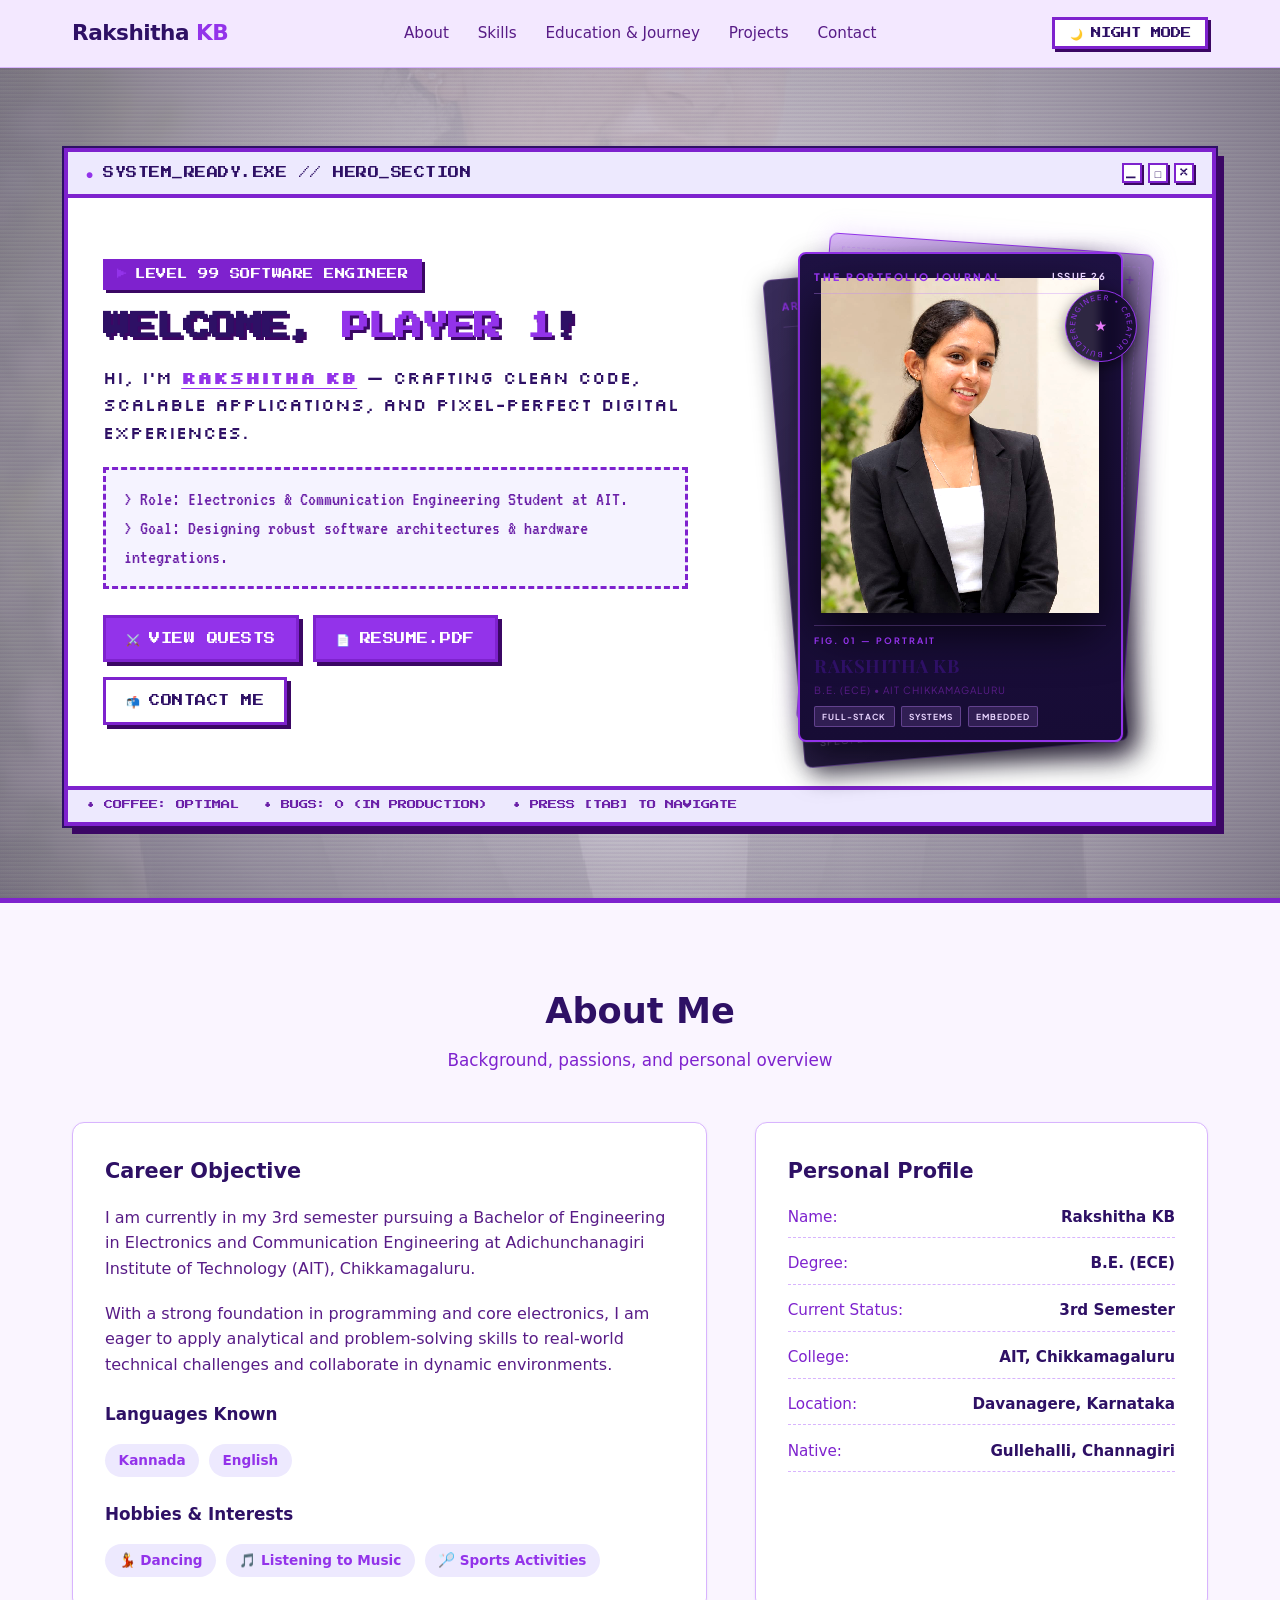
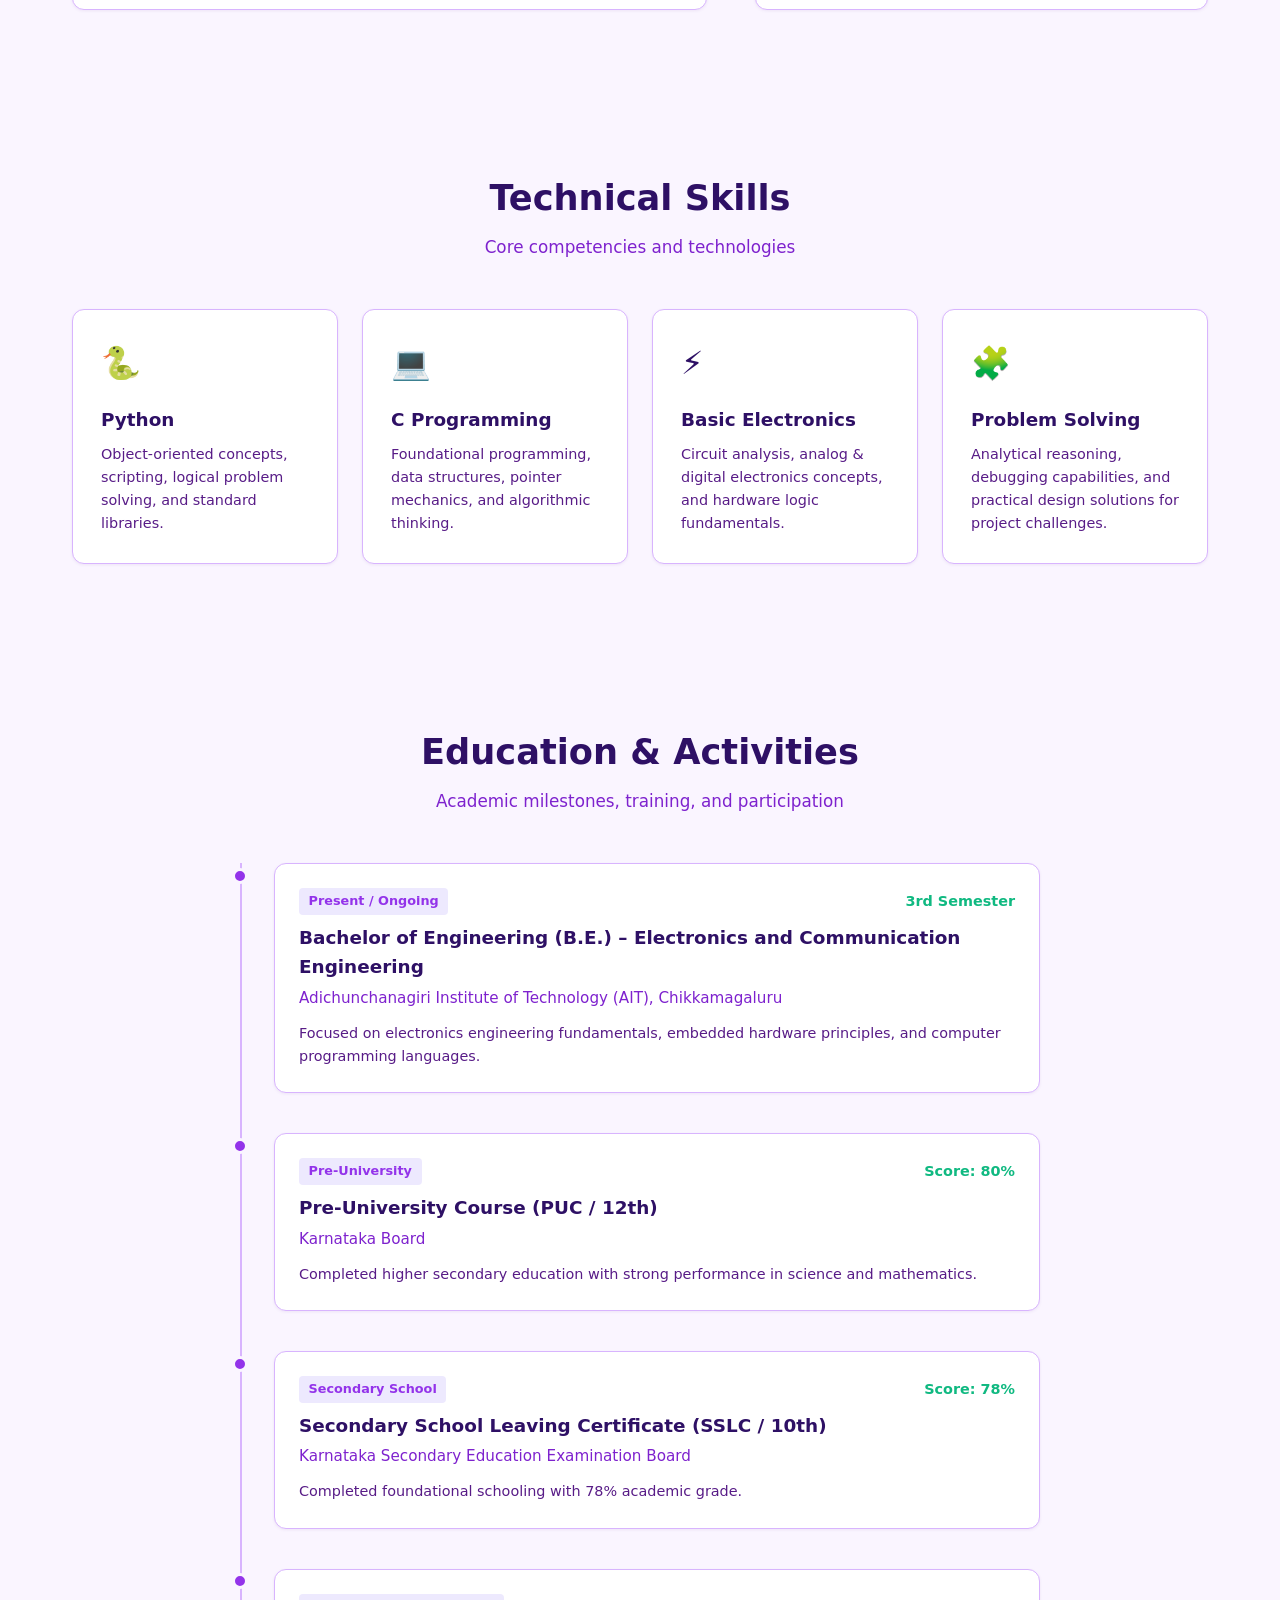
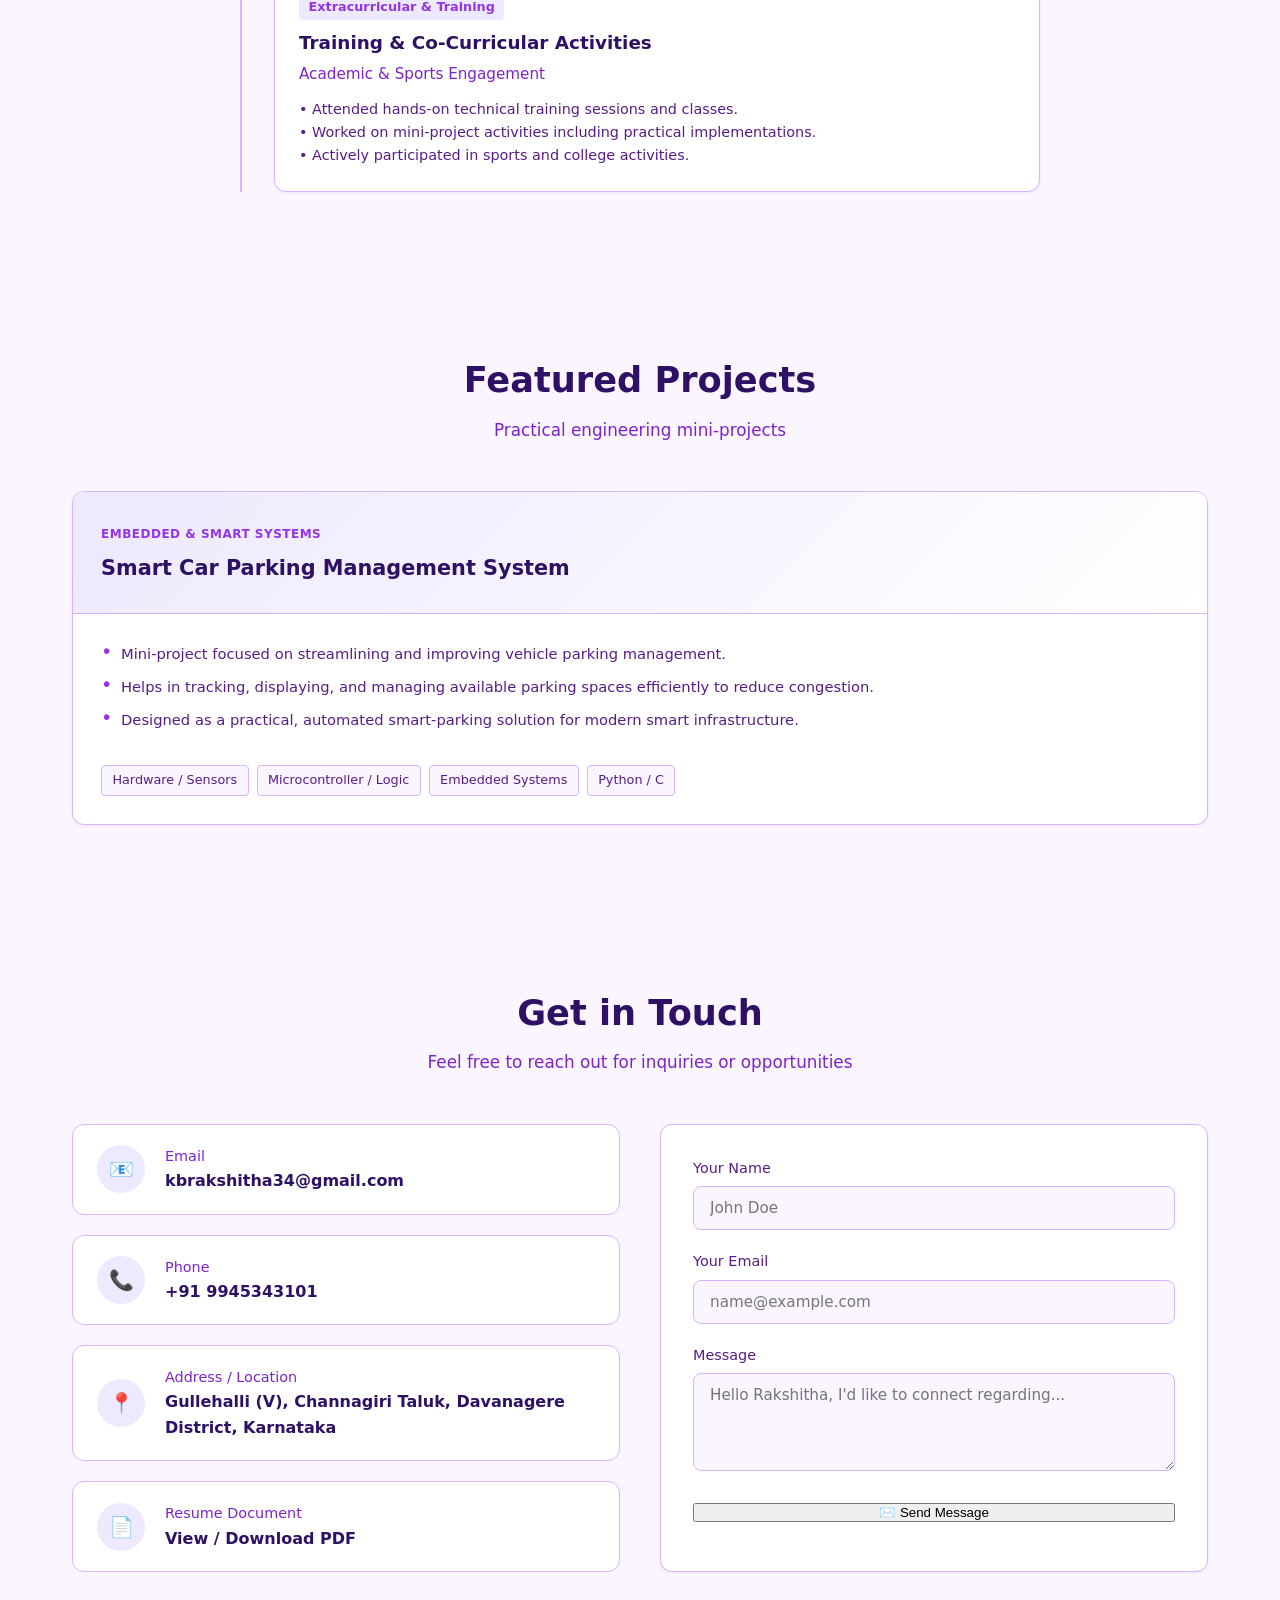
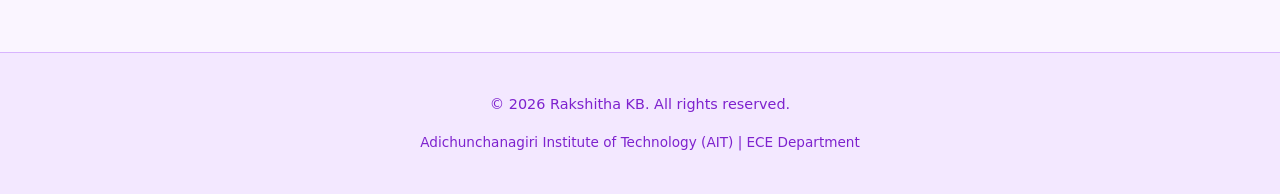
<file: index.html>
<!DOCTYPE html>
<html lang="en">
<head>
    <meta charset="UTF-8">
    <meta name="viewport" content="width=device-width, initial-scale=1.0">
    <meta name="description" content="Portfolio of Rakshitha KB - Electronics and Communication Engineering student at AIT, Chikkamagaluru. Explore skills, projects, education, and contact details.">
    <title>Rakshitha KB | Portfolio</title>
    <!-- Pixel & Web Fonts -->
    <link rel="preconnect" href="https://fonts.googleapis.com">
    <link rel="preconnect" href="https://fonts.gstatic.com" crossorigin>
    <link href="https://fonts.googleapis.com/css2?family=Playfair+Display:ital,wght@0,600;0,700;0,800;1,600;1,700&family=Plus+Jakarta+Sans:wght@400;500;600;700&family=Press+Start+2P&family=Silkscreen:wght@400;700&family=VT323&display=swap" rel="stylesheet">
    <!-- Stylesheet -->
    <link rel="stylesheet" href="style.css">
</head>
<body>

    <!-- ==========================================================================
       HEADER & NAVIGATION
       ========================================================================== -->
    <header>
        <nav aria-label="Main Navigation">
            <div class="logo">
                <a href="#hero">Rakshitha <span>KB</span></a>
            </div>

            <ul class="nav-links" id="nav-links">
                <li><a href="#about">About</a></li>
                <li><a href="#skills">Skills</a></li>
                <li><a href="#timeline">Education &amp; Journey</a></li>
                <li><a href="#projects">Projects</a></li>
                <li><a href="#contact">Contact</a></li>
            </ul>

            <!-- ==================================================================
               NIGHT MODE / THEME TOGGLE + HAMBURGER
               ================================================================== -->
            <div class="nav-actions">
                <button type="button" id="theme-toggle" aria-label="Toggle night mode" class="pixel-toggle-btn" title="Toggle theme">
                    <span class="pixel-toggle-icon" aria-hidden="true">🌙</span>
                    <span class="pixel-toggle-text">NIGHT MODE</span>
                </button>

                <!-- Hamburger Menu Button (Mobile Only) -->
                <button type="button" id="hamburger-btn" class="hamburger-btn" aria-label="Open navigation menu" aria-expanded="false" aria-controls="nav-links">
                    <span class="hamburger-bar"></span>
                    <span class="hamburger-bar"></span>
                    <span class="hamburger-bar"></span>
                </button>
            </div>
        </nav>
    </header>

    <!-- Mobile nav overlay backdrop -->
    <div class="nav-overlay" id="nav-overlay" aria-hidden="true"></div>

    <!-- ==========================================================================
       MAIN CONTENT
       ========================================================================== -->
    <main>

        <!-- ======================================================================
           HERO SECTION (PIXEL ART STYLE DESIGN)
           ====================================================================== -->
        <section id="hero" class="pixel-hero" aria-labelledby="hero-title">
            <!-- Simulated CRT scanline overlay -->
            <div class="pixel-scanlines" aria-hidden="true"></div>

            <div class="container pixel-hero-container">
                <!-- Pixel Window -->
                <div class="pixel-window">
                    <!-- Titlebar -->
                    <div class="pixel-window-bar">
                        <div class="pixel-window-title">
                            <span class="pixel-indicator">●</span> SYSTEM_READY.EXE // HERO_SECTION
                        </div>
                        <div class="pixel-window-controls" aria-hidden="true">
                            <span class="pixel-btn-min">_</span>
                            <span class="pixel-btn-max">□</span>
                            <span class="pixel-btn-close">×</span>
                        </div>
                    </div>

                    <!-- Window Content -->
                    <div class="pixel-window-body">
                        <div class="pixel-hero-grid">
                            <!-- Left Column: Title, Tagline, Dialogue Box, CTAs -->
                            <div class="pixel-hero-text">
                                <div class="pixel-badge">
                                    <span class="pixel-blink">▶</span> LEVEL 99 SOFTWARE ENGINEER
                                </div>

                                <!-- Welcoming Title -->
                                <h1 id="hero-title" class="pixel-title">
                                    WELCOME, <span class="pixel-highlight">PLAYER 1</span>!
                                </h1>

                                <!-- Brief Tagline -->
                                <p class="pixel-tagline">
                                    Hi, I'm <strong class="pixel-name">Rakshitha KB</strong> &mdash; Crafting clean code, scalable applications, and pixel-perfect digital experiences.
                                </p>

                                <!-- Pixel Dialogue Box -->
                                <div class="pixel-dialogue-box">
                                    <p class="pixel-dialogue-text">
                                        &gt; Role: Electronics &amp; Communication Engineering Student at AIT.<br>
                                        &gt; Goal: Designing robust software architectures &amp; hardware integrations.
                                    </p>
                                </div>

                                <!-- Pixel CTAs -->
                                <div class="pixel-cta-group">
                                    <a href="#projects" class="pixel-btn pixel-btn-primary">
                                        <span>⚔️</span> VIEW QUESTS
                                    </a>
                                    <a href="Rakshitha_KB_Resume.pdf" class="pixel-btn pixel-btn-secondary" download>
                                        <span>📄</span> RESUME.PDF
                                    </a>
                                    <a href="#contact" class="pixel-btn pixel-btn-ghost">
                                        <span>📬</span> CONTACT ME
                                    </a>
                                </div>
                            </div>

                            <!-- Right Column: Editorial + Pop Out Photo + Layered Cards Component -->
                            <div class="pixel-hero-avatar-wrapper">
                                <div class="editorial-card-container">
                                    <!-- Layer 1: Back Archival Spec / Index Sheet Card -->
                                    <div class="editorial-card card-layer-back" aria-hidden="true">
                                        <div class="card-back-header">
                                            <span class="editorial-archive">ARCHIVE Nº 01</span>
                                            <span class="editorial-mark">⊕</span>
                                        </div>
                                        <div class="card-back-barcode">
                                            <span class="barcode-bars">||| | |||| | ||| || |||| |</span>
                                            <span class="barcode-num">2026-ECE-SYS</span>
                                        </div>
                                        <div class="card-back-footer">
                                            <span>SPEC: ELECTRONICS &amp; SOFTWARE</span>
                                            <span>VOL. 26</span>
                                        </div>
                                    </div>

                                    <!-- Layer 2: Mid Gallery Matting Card -->
                                    <div class="editorial-card card-layer-mid" aria-hidden="true">
                                        <div class="card-mid-inner">
                                            <span class="mid-crosshair top-left">+</span>
                                            <span class="mid-crosshair top-right">+</span>
                                            <span class="mid-crosshair bottom-left">+</span>
                                            <span class="mid-crosshair bottom-right">+</span>
                                            <span class="mid-label">COLLECTION // ISSUE 2026</span>
                                        </div>
                                    </div>

                                    <!-- Layer 3: Main Editorial Cover Card with Pop-Out Photo -->
                                    <div class="editorial-card card-layer-main">
                                        <!-- Editorial Header Strip -->
                                        <div class="cover-header">
                                            <span class="cover-tag">THE PORTFOLIO JOURNAL</span>
                                            <span class="cover-issue">ISSUE 26</span>
                                        </div>

                                        <!-- Pop-out Stage with Magazine Masthead Text Behind Head -->
                                        <div class="editorial-popout-stage">
                                            <!-- Masthead Typography (Sits behind head - Iconic Editorial Effect) -->
                                            <div class="editorial-masthead" aria-hidden="true">
                                                <span>DEV</span>
                                            </div>

                                            <!-- Arch Backdrop Matting -->
                                            <div class="editorial-arch-mat" aria-hidden="true"></div>

                                            <!-- Pop-out Portrait Subject Image -->
                                            <img src="profile.jpg" alt="Rakshitha KB Profile Photo" class="editorial-popout-photo">
                                        </div>

                                        <!-- Rotating Circular Editorial Seal / Wax Stamp -->
                                        <div class="editorial-stamp" aria-hidden="true">
                                            <svg viewBox="0 0 100 100" class="stamp-svg">
                                                <path id="stamp-curve-idx" d="M 50, 50 m -37, 0 a 37,37 0 1,1 74,0 a 37,37 0 1,1 -74,0" fill="none" />
                                                <text font-size="10.5" fill="currentColor" letter-spacing="2">
                                                    <textPath href="#stamp-curve-idx">
                                                        ENGINEER • CREATOR • BUILDER •
                                                    </textPath>
                                                </text>
                                            </svg>
                                            <span class="stamp-center-star">★</span>
                                        </div>

                                        <!-- Editorial Caption Block -->
                                        <div class="editorial-caption">
                                            <div class="caption-figure">FIG. 01 — PORTRAIT</div>
                                            <div class="caption-title">RAKSHITHA KB</div>
                                            <div class="caption-sub">B.E. (ECE) • AIT CHIKKAMAGALURU</div>
                                            <div class="caption-tags">
                                                <span>FULL-STACK</span>
                                                <span>SYSTEMS</span>
                                                <span>EMBEDDED</span>
                                            </div>
                                        </div>
                                    </div>
                                </div>
                            </div>
                        </div>
                    </div>

                    <!-- Footer / Status Bar -->
                    <div class="pixel-window-footer">
                        <span class="status-node">&bull; COFFEE: OPTIMAL</span>
                        <span class="status-node">&bull; BUGS: 0 (IN PRODUCTION)</span>
                        <span class="status-node">&bull; PRESS [TAB] TO NAVIGATE</span>
                    </div>
                </div>
            </div>
        </section>

        <!-- ======================================================================
           ABOUT SECTION
           ====================================================================== -->
        <section id="about" aria-labelledby="about-heading">
            <div class="container">
                <div class="section-title">
                    <h2 id="about-heading">About Me</h2>
                    <p>Background, passions, and personal overview</p>
                </div>

                <div class="about-grid">
                    <article class="about-card">
                        <h3>Career Objective</h3>
                        <p>
                            I am currently in my 3rd semester pursuing a Bachelor of Engineering in Electronics and Communication Engineering at Adichunchanagiri Institute of Technology (AIT), Chikkamagaluru.
                        </p>
                        <p>
                            With a strong foundation in programming and core electronics, I am eager to apply analytical and problem-solving skills to real-world technical challenges and collaborate in dynamic environments.
                        </p>

                        <div style="margin-top: 1.5rem;">
                            <h4 style="font-size: 1.05rem; margin-bottom: 0.5rem; color: var(--text-primary);">Languages Known</h4>
                            <div class="pill-group">
                                <span class="pill">Kannada</span>
                                <span class="pill">English</span>
                            </div>
                        </div>

                        <div style="margin-top: 1.5rem;">
                            <h4 style="font-size: 1.05rem; margin-bottom: 0.5rem; color: var(--text-primary);">Hobbies & Interests</h4>
                            <div class="pill-group">
                                <span class="pill">💃 Dancing</span>
                                <span class="pill">🎵 Listening to Music</span>
                                <span class="pill">🏸 Sports Activities</span>
                            </div>
                        </div>
                    </article>

                    <aside class="info-card">
                        <h3>Personal Profile</h3>
                        <ul class="details-list">
                            <li>
                                <span class="label">Name:</span>
                                <span class="value">Rakshitha KB</span>
                            </li>
                            <li>
                                <span class="label">Degree:</span>
                                <span class="value">B.E. (ECE)</span>
                            </li>
                            <li>
                                <span class="label">Current Status:</span>
                                <span class="value">3rd Semester</span>
                            </li>
                            <li>
                                <span class="label">College:</span>
                                <span class="value">AIT, Chikkamagaluru</span>
                            </li>
                            <li>
                                <span class="label">Location:</span>
                                <span class="value">Davanagere, Karnataka</span>
                            </li>
                            <li>
                                <span class="label">Native:</span>
                                <span class="value">Gullehalli, Channagiri</span>
                            </li>
                        </ul>
                    </aside>
                </div>
            </div>
        </section>

        <!-- ======================================================================
           SKILLS SECTION
           ====================================================================== -->
        <section id="skills" aria-labelledby="skills-heading">
            <div class="container">
                <div class="section-title">
                    <h2 id="skills-heading">Technical Skills</h2>
                    <p>Core competencies and technologies</p>
                </div>

                <div class="skills-grid">
                    <div class="skill-card">
                        <div class="skill-icon">🐍</div>
                        <h3>Python</h3>
                        <p>Object-oriented concepts, scripting, logical problem solving, and standard libraries.</p>
                    </div>

                    <div class="skill-card">
                        <div class="skill-icon">💻</div>
                        <h3>C Programming</h3>
                        <p>Foundational programming, data structures, pointer mechanics, and algorithmic thinking.</p>
                    </div>

                    <div class="skill-card">
                        <div class="skill-icon">⚡</div>
                        <h3>Basic Electronics</h3>
                        <p>Circuit analysis, analog & digital electronics concepts, and hardware logic fundamentals.</p>
                    </div>

                    <div class="skill-card">
                        <div class="skill-icon">🧩</div>
                        <h3>Problem Solving</h3>
                        <p>Analytical reasoning, debugging capabilities, and practical design solutions for project challenges.</p>
                    </div>
                </div>
            </div>
        </section>

        <!-- ======================================================================
           TIMELINE / EDUCATION & ACTIVITIES SECTION
           ====================================================================== -->
        <section id="timeline" aria-labelledby="timeline-heading">
            <div class="container">
                <div class="section-title">
                    <h2 id="timeline-heading">Education & Activities</h2>
                    <p>Academic milestones, training, and participation</p>
                </div>

                <div class="timeline-wrapper">
                    <!-- Milestone 1: College / B.E. -->
                    <div class="timeline-item">
                        <div class="timeline-dot"></div>
                        <div class="timeline-content">
                            <div class="timeline-meta">
                                <span class="badge">Present / Ongoing</span>
                                <span class="score">3rd Semester</span>
                            </div>
                            <h3>Bachelor of Engineering (B.E.) – Electronics and Communication Engineering</h3>
                            <p class="institution">Adichunchanagiri Institute of Technology (AIT), Chikkamagaluru</p>
                            <p>Focused on electronics engineering fundamentals, embedded hardware principles, and computer programming languages.</p>
                        </div>
                    </div>

                    <!-- Milestone 2: Pre-University (PUC) -->
                    <div class="timeline-item">
                        <div class="timeline-dot"></div>
                        <div class="timeline-content">
                            <div class="timeline-meta">
                                <span class="badge">Pre-University</span>
                                <span class="score">Score: 80%</span>
                            </div>
                            <h3>Pre-University Course (PUC / 12th)</h3>
                            <p class="institution">Karnataka Board</p>
                            <p>Completed higher secondary education with strong performance in science and mathematics.</p>
                        </div>
                    </div>

                    <!-- Milestone 3: SSLC / 10th -->
                    <div class="timeline-item">
                        <div class="timeline-dot"></div>
                        <div class="timeline-content">
                            <div class="timeline-meta">
                                <span class="badge">Secondary School</span>
                                <span class="score">Score: 78%</span>
                            </div>
                            <h3>Secondary School Leaving Certificate (SSLC / 10th)</h3>
                            <p class="institution">Karnataka Secondary Education Examination Board</p>
                            <p>Completed foundational schooling with 78% academic grade.</p>
                        </div>
                    </div>

                    <!-- Milestone 4: Training & Activities -->
                    <div class="timeline-item">
                        <div class="timeline-dot"></div>
                        <div class="timeline-content">
                            <div class="timeline-meta">
                                <span class="badge">Extracurricular & Training</span>
                            </div>
                            <h3>Training & Co-Curricular Activities</h3>
                            <p class="institution">Academic & Sports Engagement</p>
                            <p>
                                • Attended hands-on technical training sessions and classes.<br>
                                • Worked on mini-project activities including practical implementations.<br>
                                • Actively participated in sports and college activities.
                            </p>
                        </div>
                    </div>
                </div>
            </div>
        </section>

        <!-- ======================================================================
           PROJECTS SECTION
           ====================================================================== -->
        <section id="projects" aria-labelledby="projects-heading">
            <div class="container">
                <div class="section-title">
                    <h2 id="projects-heading">Featured Projects</h2>
                    <p>Practical engineering mini-projects</p>
                </div>

                <div class="projects-grid">
                    <!-- Project 1: Smart Car Parking Management System -->
                    <div class="project-card">
                        <div class="project-header">
                            <span class="tag">Embedded & Smart Systems</span>
                            <h3>Smart Car Parking Management System</h3>
                        </div>
                        <div class="project-body">
                            <ul>
                                <li>Mini-project focused on streamlining and improving vehicle parking management.</li>
                                <li>Helps in tracking, displaying, and managing available parking spaces efficiently to reduce congestion.</li>
                                <li>Designed as a practical, automated smart-parking solution for modern smart infrastructure.</li>
                            </ul>
                            <div class="tech-tags">
                                <span class="tech-tag">Hardware / Sensors</span>
                                <span class="tech-tag">Microcontroller / Logic</span>
                                <span class="tech-tag">Embedded Systems</span>
                                <span class="tech-tag">Python / C</span>
                            </div>
                        </div>
                    </div>
                </div>
            </div>
        </section>

        <!-- ======================================================================
           CONTACT SECTION
           ====================================================================== -->
        <section id="contact" aria-labelledby="contact-heading">
            <div class="container">
                <div class="section-title">
                    <h2 id="contact-heading">Get in Touch</h2>
                    <p>Feel free to reach out for inquiries or opportunities</p>
                </div>

                <div class="contact-grid">
                    <div class="contact-info-cards">
                        <div class="contact-item">
                            <div class="contact-icon">📧</div>
                            <div class="contact-details">
                                <h4>Email</h4>
                                <a href="mailto:kbrakshitha34@gmail.com">kbrakshitha34@gmail.com</a>
                            </div>
                        </div>

                        <div class="contact-item">
                            <div class="contact-icon">📞</div>
                            <div class="contact-details">
                                <h4>Phone</h4>
                                <a href="tel:+919945343101">+91 9945343101</a>
                            </div>
                        </div>

                        <div class="contact-item">
                            <div class="contact-icon">📍</div>
                            <div class="contact-details">
                                <h4>Address / Location</h4>
                                <p>Gullehalli (V), Channagiri Taluk, Davanagere District, Karnataka</p>
                            </div>
                        </div>

                        <div class="contact-item">
                            <div class="contact-icon">📄</div>
                            <div class="contact-details">
                                <h4>Resume Document</h4>
                                <a href="Rakshitha_KB_Resume.pdf" target="_blank">View / Download PDF</a>
                            </div>
                        </div>
                    </div>

                    <form class="contact-form" id="contact-form">
                        <div class="form-group">
                            <label for="name">Your Name</label>
                            <input type="text" id="name" name="name" placeholder="John Doe" required>
                        </div>

                        <div class="form-group">
                            <label for="email">Your Email</label>
                            <input type="email" id="email" name="email" placeholder="name@example.com" required>
                        </div>

                        <div class="form-group">
                            <label for="message">Message</label>
                            <textarea id="message" name="message" rows="4" placeholder="Hello Rakshitha, I'd like to connect regarding..." required></textarea>
                        </div>

                        <button type="submit" class="btn btn-primary" style="width: 100%;">
                            ✉️ Send Message
                        </button>
                    </form>
                </div>
            </div>
        </section>

    </main>

    <!-- ==========================================================================
       FOOTER
       ========================================================================== -->
    <footer>
        <div class="container footer-content">
            <p>&copy; 2026 Rakshitha KB. All rights reserved.</p>
            <p style="font-size: 0.85rem; color: var(--text-muted);">
                Adichunchanagiri Institute of Technology (AIT) | ECE Department
            </p>
        </div>
    </footer>

    <!-- JavaScript for Theme Toggle and Interactions -->
    <script src="script.js"></script>
</body>
</html>
</file>
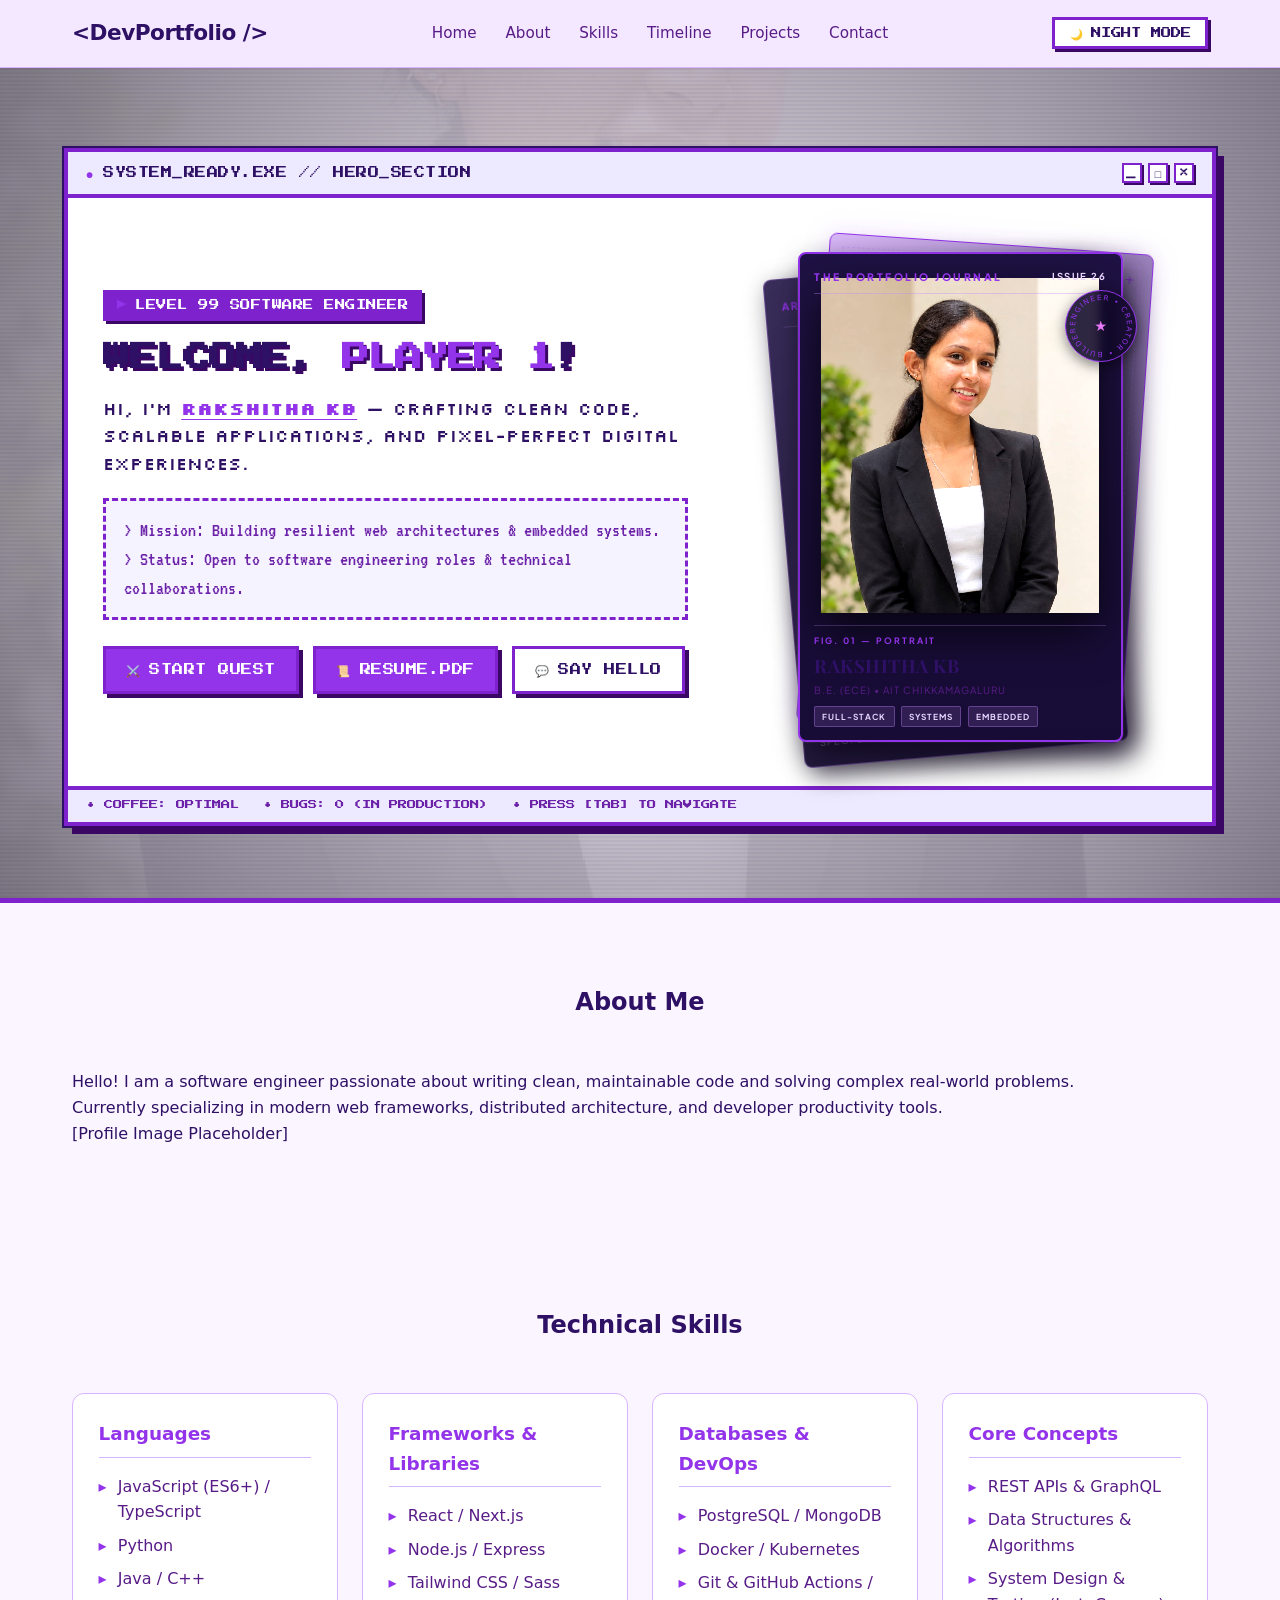
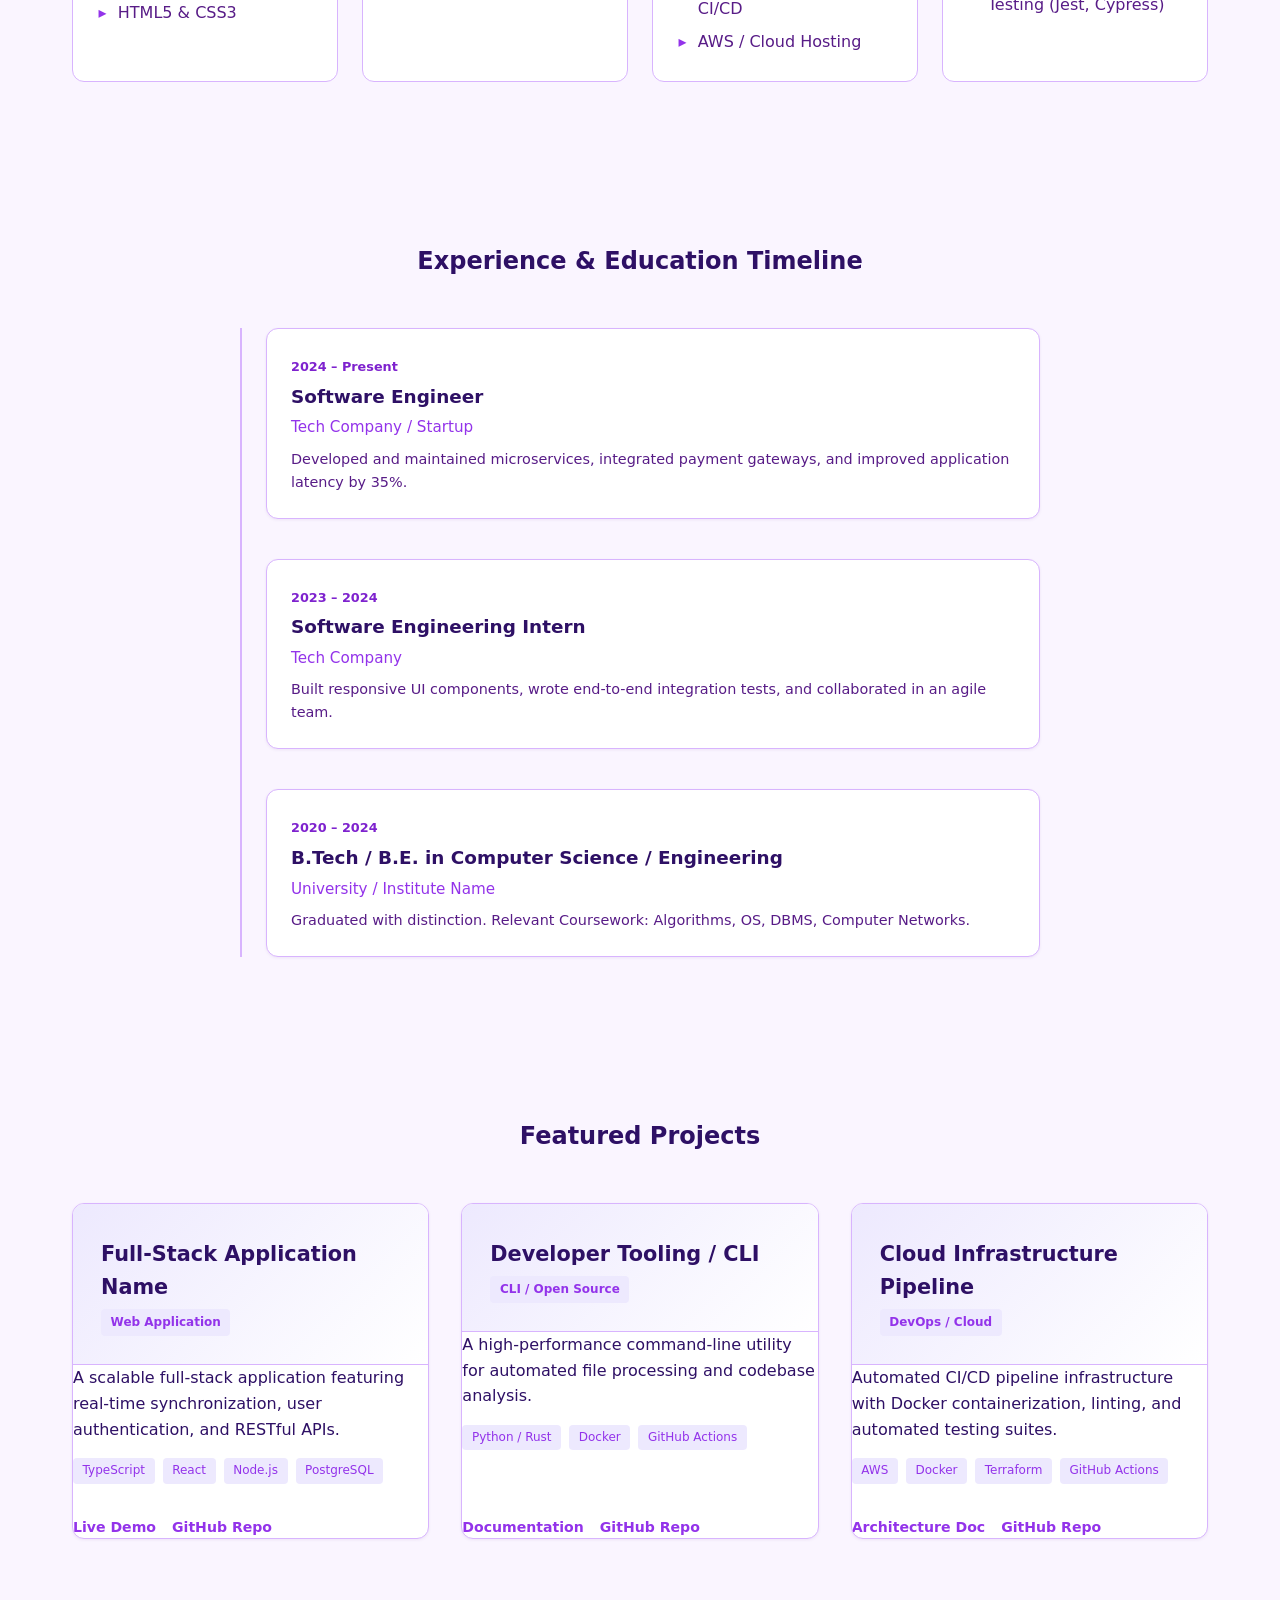
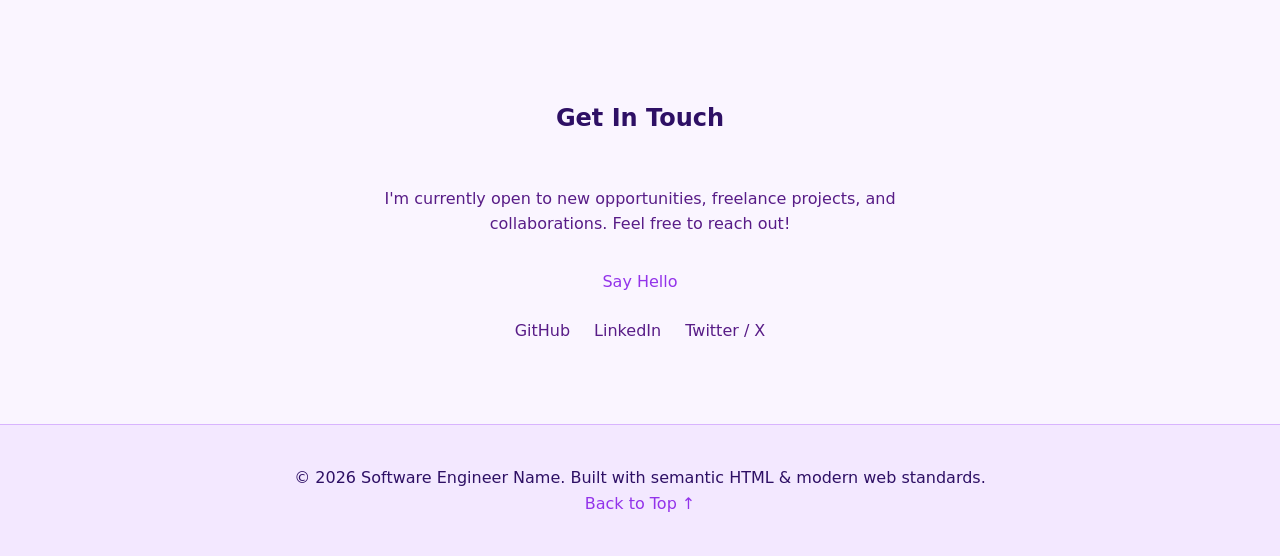
<file: portfolio.html>
<!DOCTYPE html>
<html lang="en">
<head>
    <meta charset="UTF-8">
    <meta name="viewport" content="width=device-width, initial-scale=1.0">
    <meta name="description" content="Software Engineer Portfolio - Personal website showcasing projects, skills, and experience.">
    <title>Software Engineer | Portfolio</title>
    <!-- Pixel & Modern Web Fonts -->
    <link rel="preconnect" href="https://fonts.googleapis.com">
    <link rel="preconnect" href="https://fonts.gstatic.com" crossorigin>
    <link href="https://fonts.googleapis.com/css2?family=Playfair+Display:ital,wght@0,600;0,700;0,800;1,600;1,700&family=Plus+Jakarta+Sans:wght@400;500;600;700&family=Press+Start+2P&family=Silkscreen:wght@400;700&family=VT323&display=swap" rel="stylesheet">
    <!-- Stylesheet Link -->
    <link rel="stylesheet" href="style.css">
</head>
<body>

    <!-- ==========================================================================
       HEADER & NAVIGATION
       ========================================================================== -->
    <header>
        <nav aria-label="Main Navigation">
            <!-- Brand / Logo -->
            <div class="logo">
                <a href="#hero">&lt;DevPortfolio /&gt;</a>
            </div>

            <!-- Navigation Links -->
            <ul class="nav-links">
                <li><a href="#hero">Home</a></li>
                <li><a href="#about">About</a></li>
                <li><a href="#skills">Skills</a></li>
                <li><a href="#timeline">Timeline</a></li>
                <li><a href="#projects">Projects</a></li>
                <li><a href="#contact">Contact</a></li>
            </ul>

            <!-- ==================================================================
               NIGHT MODE TOGGLE (MEDIA QUERY & PERSISTENT OVERRIDE)
               ================================================================== -->
            <div class="theme-toggle-wrapper">
                <button type="button" id="theme-toggle" aria-label="Toggle Night Mode" class="pixel-toggle-btn" title="Toggle Night Mode">
                    <span class="theme-icon pixel-toggle-icon" aria-hidden="true">🌙</span>
                    <span class="theme-text pixel-toggle-text">NIGHT MODE</span>
                </button>
            </div>
        </nav>
    </header>

    <!-- ==========================================================================
       MAIN CONTENT
       ========================================================================== -->
    <main>

        <!-- ======================================================================
           HERO SECTION (PIXEL ART STYLE DESIGN)
           ====================================================================== -->
        <!-- Developed with pixel art aesthetic, scanline overlays, user background image, and welcoming title & tagline -->
        <section id="hero" class="pixel-hero" aria-labelledby="hero-heading">
            <!-- Simulated retro CRT monitor scanlines -->
            <div class="pixel-scanlines" aria-hidden="true"></div>

            <div class="container pixel-hero-container">
                <!-- Pixel Art Window Box -->
                <div class="pixel-window">
                    <!-- Retro Titlebar -->
                    <div class="pixel-window-bar">
                        <div class="pixel-window-title">
                            <span class="pixel-indicator">●</span> SYSTEM_READY.EXE // HERO_SECTION
                        </div>
                        <div class="pixel-window-controls" aria-hidden="true">
                            <span class="pixel-btn-min">_</span>
                            <span class="pixel-btn-max">□</span>
                            <span class="pixel-btn-close">×</span>
                        </div>
                    </div>

                    <!-- Window Main Content -->
                    <div class="pixel-window-body">
                        <div class="pixel-hero-grid">
                            <!-- Left Column: Title, Tagline, Dialogue Box, CTAs -->
                            <div class="pixel-hero-text">
                                <div class="pixel-badge">
                                    <span class="pixel-blink">▶</span> LEVEL 99 SOFTWARE ENGINEER
                                </div>

                                <!-- Welcome Title -->
                                <h1 id="hero-heading" class="pixel-title">
                                    WELCOME, <span class="pixel-highlight">PLAYER 1</span>!
                                </h1>

                                <!-- Brief Tagline -->
                                <p class="pixel-tagline">
                                    Hi, I'm <strong class="pixel-name">Rakshitha KB</strong> &mdash; Crafting clean code, scalable applications, and pixel-perfect digital experiences.
                                </p>

                                <!-- Pixel Dialogue / Terminal Box -->
                                <div class="pixel-dialogue-box">
                                    <p class="pixel-dialogue-text">
                                        &gt; Mission: Building resilient web architectures &amp; embedded systems.<br>
                                        &gt; Status: Open to software engineering roles &amp; technical collaborations.
                                    </p>
                                </div>

                                <!-- Pixel Call-to-Action Buttons -->
                                <div class="pixel-cta-group">
                                    <a href="#projects" class="pixel-btn pixel-btn-primary">
                                        <span class="btn-icon">⚔️</span> START QUEST
                                    </a>
                                    <a href="Rakshitha_KB_Resume.pdf" class="pixel-btn pixel-btn-secondary" download>
                                        <span class="btn-icon">📜</span> RESUME.PDF
                                    </a>
                                    <a href="#contact" class="pixel-btn pixel-btn-ghost">
                                        <span class="btn-icon">💬</span> SAY HELLO
                                    </a>
                                </div>
                            </div>

                            <!-- Right Column: Editorial + Pop Out Photo + Layered Cards Component -->
                            <div class="pixel-hero-avatar-wrapper">
                                <div class="editorial-card-container">
                                    <!-- Layer 1: Back Archival Spec / Index Sheet Card -->
                                    <div class="editorial-card card-layer-back" aria-hidden="true">
                                        <div class="card-back-header">
                                            <span class="editorial-archive">ARCHIVE Nº 01</span>
                                            <span class="editorial-mark">⊕</span>
                                        </div>
                                        <div class="card-back-barcode">
                                            <span class="barcode-bars">||| | |||| | ||| || |||| |</span>
                                            <span class="barcode-num">2026-ECE-SYS</span>
                                        </div>
                                        <div class="card-back-footer">
                                            <span>SPEC: ELECTRONICS &amp; SOFTWARE</span>
                                            <span>VOL. 26</span>
                                        </div>
                                    </div>

                                    <!-- Layer 2: Mid Gallery Matting Card -->
                                    <div class="editorial-card card-layer-mid" aria-hidden="true">
                                        <div class="card-mid-inner">
                                            <span class="mid-crosshair top-left">+</span>
                                            <span class="mid-crosshair top-right">+</span>
                                            <span class="mid-crosshair bottom-left">+</span>
                                            <span class="mid-crosshair bottom-right">+</span>
                                            <span class="mid-label">COLLECTION // ISSUE 2026</span>
                                        </div>
                                    </div>

                                    <!-- Layer 3: Main Editorial Cover Card with Pop-Out Photo -->
                                    <div class="editorial-card card-layer-main">
                                        <!-- Editorial Header Strip -->
                                        <div class="cover-header">
                                            <span class="cover-tag">THE PORTFOLIO JOURNAL</span>
                                            <span class="cover-issue">ISSUE 26</span>
                                        </div>

                                        <!-- Pop-out Stage with Magazine Masthead Text Behind Head -->
                                        <div class="editorial-popout-stage">
                                            <!-- Masthead Typography (Sits behind head - Iconic Editorial Effect) -->
                                            <div class="editorial-masthead" aria-hidden="true">
                                                <span>DEV</span>
                                            </div>

                                            <!-- Arch Backdrop Matting -->
                                            <div class="editorial-arch-mat" aria-hidden="true"></div>

                                            <!-- Pop-out Portrait Subject Image -->
                                            <img src="profile.jpg" alt="Rakshitha KB - Software Engineer" class="editorial-popout-photo">
                                        </div>

                                        <!-- Rotating Circular Editorial Seal / Wax Stamp -->
                                        <div class="editorial-stamp" aria-hidden="true">
                                            <svg viewBox="0 0 100 100" class="stamp-svg">
                                                <path id="stamp-curve-p" d="M 50, 50 m -37, 0 a 37,37 0 1,1 74,0 a 37,37 0 1,1 -74,0" fill="none" />
                                                <text font-size="10.5" fill="currentColor" letter-spacing="2">
                                                    <textPath href="#stamp-curve-p">
                                                        ENGINEER • CREATOR • BUILDER •
                                                    </textPath>
                                                </text>
                                            </svg>
                                            <span class="stamp-center-star">★</span>
                                        </div>

                                        <!-- Editorial Caption Block -->
                                        <div class="editorial-caption">
                                            <div class="caption-figure">FIG. 01 — PORTRAIT</div>
                                            <div class="caption-title">RAKSHITHA KB</div>
                                            <div class="caption-sub">B.E. (ECE) • AIT CHIKKAMAGALURU</div>
                                            <div class="caption-tags">
                                                <span>FULL-STACK</span>
                                                <span>SYSTEMS</span>
                                                <span>EMBEDDED</span>
                                            </div>
                                        </div>
                                    </div>
                                </div>
                            </div>
                        </div>
                    </div>

                    <!-- Retro Window Footer / Status Bar -->
                    <div class="pixel-window-footer">
                        <span class="status-node">&bull; COFFEE: OPTIMAL</span>
                        <span class="status-node">&bull; BUGS: 0 (IN PRODUCTION)</span>
                        <span class="status-node">&bull; PRESS [TAB] TO NAVIGATE</span>
                    </div>
                </div>
            </div>
        </section>

        <!-- ======================================================================
           ABOUT SECTION
           ====================================================================== -->
        <!-- About section covering engineering background, philosophy, and personal details -->
        <section id="about" class="about-section" aria-labelledby="about-heading">
            <div class="container">
                <h2 id="about-heading" class="section-title">About Me</h2>
                <div class="about-content">
                    <!-- Placeholder: Biography & Narrative -->
                    <div class="about-text">
                        <p>
                            <!-- Paragraph placeholder for developer journey and passion -->
                            Hello! I am a software engineer passionate about writing clean, maintainable code and solving complex real-world problems.
                        </p>
                        <p>
                            <!-- Paragraph placeholder for current focus, stack interests, or hobbies -->
                            Currently specializing in modern web frameworks, distributed architecture, and developer productivity tools.
                        </p>
                    </div>

                    <!-- Placeholder: Profile Picture / Visual Element -->
                    <div class="about-image">
                        <!-- <img src="profile.jpg" alt="Photo of Software Engineer" loading="lazy"> -->
                        <div class="image-placeholder" aria-label="Profile image placeholder">
                            [Profile Image Placeholder]
                        </div>
                    </div>
                </div>
            </div>
        </section>

        <!-- ======================================================================
           SKILLS SECTION
           ====================================================================== -->
        <!-- Skills section organizing technical proficiencies, frameworks, tools, and methodologies -->
        <section id="skills" class="skills-section" aria-labelledby="skills-heading">
            <div class="container">
                <h2 id="skills-heading" class="section-title">Technical Skills</h2>
                <div class="skills-grid">
                    <!-- Category: Programming Languages -->
                    <div class="skill-category">
                        <h3>Languages</h3>
                        <ul class="skill-list">
                            <li>JavaScript (ES6+) / TypeScript</li>
                            <li>Python</li>
                            <li>Java / C++</li>
                            <li>HTML5 &amp; CSS3</li>
                        </ul>
                    </div>

                    <!-- Category: Frameworks & Libraries -->
                    <div class="skill-category">
                        <h3>Frameworks &amp; Libraries</h3>
                        <ul class="skill-list">
                            <li>React / Next.js</li>
                            <li>Node.js / Express</li>
                            <li>Tailwind CSS / Sass</li>
                        </ul>
                    </div>

                    <!-- Category: Databases & Cloud / DevOps -->
                    <div class="skill-category">
                        <h3>Databases &amp; DevOps</h3>
                        <ul class="skill-list">
                            <li>PostgreSQL / MongoDB</li>
                            <li>Docker / Kubernetes</li>
                            <li>Git &amp; GitHub Actions / CI/CD</li>
                            <li>AWS / Cloud Hosting</li>
                        </ul>
                    </div>

                    <!-- Category: Engineering Principles -->
                    <div class="skill-category">
                        <h3>Core Concepts</h3>
                        <ul class="skill-list">
                            <li>REST APIs &amp; GraphQL</li>
                            <li>Data Structures &amp; Algorithms</li>
                            <li>System Design &amp; Testing (Jest, Cypress)</li>
                        </ul>
                    </div>
                </div>
            </div>
        </section>

        <!-- ======================================================================
           TIMELINE SECTION (EXPERIENCE & EDUCATION)
           ====================================================================== -->
        <!-- Timeline section detailing work experience, internships, and educational milestones in chronological order -->
        <section id="timeline" class="timeline-section" aria-labelledby="timeline-heading">
            <div class="container">
                <h2 id="timeline-heading" class="section-title">Experience &amp; Education Timeline</h2>
                <div class="timeline-container">
                    <!-- Timeline Item 1: Work Experience -->
                    <article class="timeline-item">
                        <div class="timeline-marker"></div>
                        <div class="timeline-content">
                            <span class="timeline-date">2024 &ndash; Present</span>
                            <h3 class="timeline-role">Software Engineer</h3>
                            <h4 class="timeline-organization">Tech Company / Startup</h4>
                            <p class="timeline-description">
                                <!-- Experience description placeholder -->
                                Developed and maintained microservices, integrated payment gateways, and improved application latency by 35%.
                            </p>
                        </div>
                    </article>

                    <!-- Timeline Item 2: Previous Role / Internship -->
                    <article class="timeline-item">
                        <div class="timeline-marker"></div>
                        <div class="timeline-content">
                            <span class="timeline-date">2023 &ndash; 2024</span>
                            <h3 class="timeline-role">Software Engineering Intern</h3>
                            <h4 class="timeline-organization">Tech Company</h4>
                            <p class="timeline-description">
                                <!-- Internship description placeholder -->
                                Built responsive UI components, wrote end-to-end integration tests, and collaborated in an agile team.
                            </p>
                        </div>
                    </article>

                    <!-- Timeline Item 3: Degree / Education -->
                    <article class="timeline-item">
                        <div class="timeline-marker"></div>
                        <div class="timeline-content">
                            <span class="timeline-date">2020 &ndash; 2024</span>
                            <h3 class="timeline-role">B.Tech / B.E. in Computer Science / Engineering</h3>
                            <h4 class="timeline-organization">University / Institute Name</h4>
                            <p class="timeline-description">
                                <!-- Education details placeholder -->
                                Graduated with distinction. Relevant Coursework: Algorithms, OS, DBMS, Computer Networks.
                            </p>
                        </div>
                    </article>
                </div>
            </div>
        </section>

        <!-- ======================================================================
           PROJECTS SECTION
           ====================================================================== -->
        <!-- Projects section highlighting featured software engineering works, demo links, and repositories -->
        <section id="projects" class="projects-section" aria-labelledby="projects-heading">
            <div class="container">
                <h2 id="projects-heading" class="section-title">Featured Projects</h2>
                <div class="projects-grid">
                    <!-- Project Card 1 -->
                    <article class="project-card">
                        <div class="project-header">
                            <h3 class="project-title">Full-Stack Application Name</h3>
                            <span class="project-tag">Web Application</span>
                        </div>
                        <p class="project-description">
                            <!-- Project overview placeholder -->
                            A scalable full-stack application featuring real-time synchronization, user authentication, and RESTful APIs.
                        </p>
                        <ul class="project-tech-stack" aria-label="Technologies used">
                            <li>TypeScript</li>
                            <li>React</li>
                            <li>Node.js</li>
                            <li>PostgreSQL</li>
                        </ul>
                        <div class="project-links">
                            <a href="#" class="project-link" target="_blank" rel="noopener noreferrer">Live Demo</a>
                            <a href="#" class="project-link" target="_blank" rel="noopener noreferrer">GitHub Repo</a>
                        </div>
                    </article>

                    <!-- Project Card 2 -->
                    <article class="project-card">
                        <div class="project-header">
                            <h3 class="project-title">Developer Tooling / CLI</h3>
                            <span class="project-tag">CLI / Open Source</span>
                        </div>
                        <p class="project-description">
                            <!-- Project overview placeholder -->
                            A high-performance command-line utility for automated file processing and codebase analysis.
                        </p>
                        <ul class="project-tech-stack" aria-label="Technologies used">
                            <li>Python / Rust</li>
                            <li>Docker</li>
                            <li>GitHub Actions</li>
                        </ul>
                        <div class="project-links">
                            <a href="#" class="project-link" target="_blank" rel="noopener noreferrer">Documentation</a>
                            <a href="#" class="project-link" target="_blank" rel="noopener noreferrer">GitHub Repo</a>
                        </div>
                    </article>

                    <!-- Project Card 3 -->
                    <article class="project-card">
                        <div class="project-header">
                            <h3 class="project-title">Cloud Infrastructure Pipeline</h3>
                            <span class="project-tag">DevOps / Cloud</span>
                        </div>
                        <p class="project-description">
                            <!-- Project overview placeholder -->
                            Automated CI/CD pipeline infrastructure with Docker containerization, linting, and automated testing suites.
                        </p>
                        <ul class="project-tech-stack" aria-label="Technologies used">
                            <li>AWS</li>
                            <li>Docker</li>
                            <li>Terraform</li>
                            <li>GitHub Actions</li>
                        </ul>
                        <div class="project-links">
                            <a href="#" class="project-link" target="_blank" rel="noopener noreferrer">Architecture Doc</a>
                            <a href="#" class="project-link" target="_blank" rel="noopener noreferrer">GitHub Repo</a>
                        </div>
                    </article>
                </div>
            </div>
        </section>

        <!-- ======================================================================
           CONTACT SECTION (ETC.)
           ====================================================================== -->
        <!-- Contact section for hiring inquiries, collaboration, and social reach-out -->
        <section id="contact" class="contact-section" aria-labelledby="contact-heading">
            <div class="container">
                <h2 id="contact-heading" class="section-title">Get In Touch</h2>
                <p class="contact-intro">
                    <!-- Invitation placeholder -->
                    I'm currently open to new opportunities, freelance projects, and collaborations. Feel free to reach out!
                </p>
                <div class="contact-methods">
                    <a href="mailto:engineer@example.com" class="btn btn-primary">Say Hello</a>
                    <div class="social-links">
                        <a href="https://github.com/" target="_blank" rel="noopener noreferrer">GitHub</a>
                        <a href="https://linkedin.com/in/" target="_blank" rel="noopener noreferrer">LinkedIn</a>
                        <a href="https://twitter.com/" target="_blank" rel="noopener noreferrer">Twitter / X</a>
                    </div>
                </div>
            </div>
        </section>

    </main>

    <!-- ==========================================================================
       FOOTER
       ========================================================================== -->
    <footer>
        <div class="container footer-container">
            <p>&copy; 2026 Software Engineer Name. Built with semantic HTML &amp; modern web standards.</p>
            <p>
                <a href="#hero" class="back-to-top">Back to Top &uarr;</a>
            </p>
        </div>
    </footer>

    <!-- JavaScript Script Link (Optional / External JS) -->
    <script src="script.js"></script>
</body>
</html>
</file>
<file: style.css>
/* ==========================================================================
   PORTFOLIO STYLES - RAKSHITHA KB (PIXEL ART & MODERN HYBRID)
   ========================================================================== */

@import url('https://fonts.googleapis.com/css2?family=Playfair+Display:ital,wght@0,600;0,700;0,800;1,600;1,700&family=Plus+Jakarta+Sans:wght@400;500;600;700&family=Press+Start+2P&family=Silkscreen:wght@400;700&family=VT323&display=swap');

:root {
    /* Primary Purple Palette (Default Theme: Deep Synthwave & Midnight Purple) */
    --bg-primary: #120a2a;           /* Deep midnight purple page background */
    --bg-secondary: #1c103e;         /* Dark violet header, footer & panels */
    --bg-card: #261552;              /* Elevated royal purple cards */
    --text-primary: #fdf4ff;         /* Crisp off-white text */
    --text-secondary: #e9d5ff;       /* Soft lavender secondary text */
    --text-muted: #a855f7;           /* Vibrant lilac-purple muted */
    --accent-color: #c084fc;         /* Radiant neon purple / violet */
    --accent-hover: #e879f9;         /* Luminous magenta-violet hover */
    --accent-light: rgba(192, 132, 252, 0.16); /* Translucent purple highlight */
    --border-color: #3d1f70;         /* Subtle deep purple border */
    --shadow-sm: 0 1px 3px rgba(10, 4, 25, 0.5);
    --shadow-md: 0 4px 6px -1px rgba(10, 4, 25, 0.6), 0 2px 4px -2px rgba(10, 4, 25, 0.4);
    --shadow-lg: 0 10px 15px -3px rgba(10, 4, 25, 0.7), 0 4px 6px -4px rgba(10, 4, 25, 0.5);
    --radius-sm: 8px;
    --radius-md: 12px;
    --radius-lg: 20px;
    --transition: all 0.3s ease;

    /* Pixel Art Specific Variables - Rich Purple Palette */
    --pixel-bg: #120a2a;
    --pixel-card-bg: #1c103e;
    --pixel-card-inner: #2f1966;
    --pixel-border: #c084fc;         /* Radiant neon purple pixel border */
    --pixel-border-outer: #0a0419;
    --pixel-shadow: #0a0419;
    --pixel-text: #fdf4ff;
    --pixel-text-dim: #d8b4fe;
    --pixel-accent: #c084fc;
    --pixel-accent-glow: #e879f9;
    --pixel-btn-bg: #9333ea;         /* Rich purple pixel button */
    --pixel-btn-hover: #a855f7;
    --pixel-btn-text: #ffffff;
    --pixel-hero-overlay: rgba(18, 10, 42, 0.88); /* Purple tinted overlay over background image */
    --pixel-scanline: rgba(192, 132, 252, 0.08);   /* Subtle purple scanlines */
    --pixel-header-bar: #261552;
}

/* ==========================================================================
   CSS MEDIA QUERY: Detect User's Default Browser / System Theme
   ========================================================================== */
@media (prefers-color-scheme: dark) {
    :root:not([data-theme="light"]) {
        --bg-primary: #0c061e;       /* Ultra-deep abyss purple */
        --bg-secondary: #150b33;     /* Deep midnight purple */
        --bg-card: #1e1045;          /* Rich violet card */
        --text-primary: #fdf4ff;
        --text-secondary: #e9d5ff;
        --text-muted: #a855f7;
        --accent-color: #c084fc;
        --accent-hover: #e879f9;
        --accent-light: rgba(192, 132, 252, 0.22);
        --border-color: #3b1d6e;
        --shadow-sm: 0 1px 3px rgba(0, 0, 0, 0.6);
        --shadow-md: 0 4px 6px -1px rgba(0, 0, 0, 0.7);
        --shadow-lg: 0 10px 15px -3px rgba(0, 0, 0, 0.8);

        --pixel-bg: #0c061e;
        --pixel-card-bg: #150b33;
        --pixel-card-inner: #261456;
        --pixel-border: #c084fc;
        --pixel-border-outer: #000000;
        --pixel-shadow: #000000;
        --pixel-text: #fdf4ff;
        --pixel-text-dim: #d8b4fe;
        --pixel-accent: #c084fc;
        --pixel-accent-glow: #e879f9;
        --pixel-btn-bg: #9333ea;
        --pixel-btn-hover: #a855f7;
        --pixel-btn-text: #ffffff;
        --pixel-hero-overlay: rgba(12, 6, 30, 0.90);
        --pixel-scanline: rgba(192, 132, 252, 0.12);
        --pixel-header-bar: #1e1045;
    }
}

/* Explicit Dark Theme override (via Toggle Button) */
[data-theme="dark"] {
    --bg-primary: #0c061e;
    --bg-secondary: #150b33;
    --bg-card: #1e1045;
    --text-primary: #fdf4ff;
    --text-secondary: #e9d5ff;
    --text-muted: #a855f7;
    --accent-color: #c084fc;
    --accent-hover: #e879f9;
    --accent-light: rgba(192, 132, 252, 0.22);
    --border-color: #3b1d6e;
    --shadow-sm: 0 1px 3px rgba(0, 0, 0, 0.6);
    --shadow-md: 0 4px 6px -1px rgba(0, 0, 0, 0.7);
    --shadow-lg: 0 10px 15px -3px rgba(0, 0, 0, 0.8);

    --pixel-bg: #0c061e;
    --pixel-card-bg: #150b33;
    --pixel-card-inner: #261456;
    --pixel-border: #c084fc;
    --pixel-border-outer: #000000;
    --pixel-shadow: #000000;
    --pixel-text: #fdf4ff;
    --pixel-text-dim: #d8b4fe;
    --pixel-accent: #c084fc;
    --pixel-accent-glow: #e879f9;
    --pixel-btn-bg: #9333ea;
    --pixel-btn-hover: #a855f7;
    --pixel-btn-text: #ffffff;
    --pixel-hero-overlay: rgba(12, 6, 30, 0.90);
    --pixel-scanline: rgba(192, 132, 252, 0.12);
    --pixel-header-bar: #1e1045;
}

/* Explicit Light Theme override (via Toggle Button) - Pastel Lilac / Lavender */
[data-theme="light"] {
    --bg-primary: #faf5ff;           /* Soft Lavender Mist background */
    --bg-secondary: #f3e8ff;         /* Pastel lilac header & panels */
    --bg-card: #ffffff;              /* Crisp card */
    --text-primary: #2e1065;         /* Deep royal violet text */
    --text-secondary: #581c87;       /* Rich purple text */
    --text-muted: #7e22ce;           /* Medium purple muted */
    --accent-color: #9333ea;         /* Vivid purple */
    --accent-hover: #7e22ce;
    --accent-light: #ede9fe;
    --border-color: #d8b4fe;         /* Soft lavender border */
    --shadow-sm: 0 1px 3px rgba(88, 28, 135, 0.08);
    --shadow-md: 0 4px 6px -1px rgba(88, 28, 135, 0.12), 0 2px 4px -2px rgba(88, 28, 135, 0.08);
    --shadow-lg: 0 10px 15px -3px rgba(88, 28, 135, 0.15), 0 4px 6px -4px rgba(88, 28, 135, 0.08);

    --pixel-bg: #e9d5ff;             /* Pastel purple */
    --pixel-card-bg: #ffffff;
    --pixel-card-inner: #f5f3ff;
    --pixel-border: #7e22ce;         /* Royal purple */
    --pixel-border-outer: #2e1065;
    --pixel-shadow: #3b0764;
    --pixel-text: #2e1065;
    --pixel-text-dim: #6b21a8;
    --pixel-accent: #9333ea;
    --pixel-accent-glow: #c084fc;
    --pixel-btn-bg: #9333ea;
    --pixel-btn-hover: #7e22ce;
    --pixel-btn-text: #ffffff;
    --pixel-hero-overlay: rgba(250, 245, 255, 0.88); /* Lavender overlay */
    --pixel-scanline: rgba(88, 28, 135, 0.06);
    --pixel-header-bar: #ede9fe;
}

/* Reset and Base Styles */
* {
    margin: 0;
    padding: 0;
    box-sizing: border-box;
}

html {
    scroll-behavior: smooth;
    font-size: 16px;
}

body {
    font-family: 'Segoe UI', system-ui, -apple-system, BlinkMacSystemFont, Roboto, sans-serif;
    background-color: var(--bg-primary);
    color: var(--text-primary);
    line-height: 1.6;
    transition: background-color 0.3s ease, color 0.3s ease;
}

a {
    color: var(--accent-color);
    text-decoration: none;
    transition: var(--transition);
}

a:hover {
    color: var(--accent-hover);
}

ul {
    list-style: none;
}

.container {
    max-width: 1100px;
    margin: 0 auto;
    padding: 0 2rem;
}

/* Header & Nav */
header {
    position: sticky;
    top: 0;
    z-index: 100;
    background: var(--bg-secondary);
    border-bottom: 1px solid var(--border-color);
    box-shadow: var(--shadow-sm);
    transition: var(--transition);
}

nav {
    display: flex;
    justify-content: space-between;
    align-items: center;
    max-width: 1100px;
    margin: 0 auto;
    padding: 1rem 2rem;
}

.logo a {
    font-size: 1.35rem;
    font-weight: 700;
    color: var(--text-primary);
    letter-spacing: -0.5px;
}

.logo span {
    color: var(--accent-color);
}

.nav-links {
    display: flex;
    align-items: center;
    gap: 1.8rem;
}

.nav-links a {
    color: var(--text-secondary);
    font-weight: 500;
    font-size: 0.95rem;
}

.nav-links a:hover {
    color: var(--accent-color);
}

.nav-actions {
    display: flex;
    align-items: center;
    gap: 1rem;
}

#theme-toggle,
.pixel-toggle-btn {
    background: var(--pixel-card-bg);
    border: 3px solid var(--pixel-border);
    box-shadow: 3px 3px 0px 0px var(--pixel-shadow);
    padding: 0.5rem 0.9rem;
    cursor: pointer;
    font-family: 'Press Start 2P', monospace;
    font-size: 0.65rem;
    display: inline-flex;
    align-items: center;
    gap: 0.5rem;
    color: var(--pixel-text);
    transition: transform 0.1s ease, box-shadow 0.1s ease, background-color 0.2s ease;
    border-radius: 0;
    text-transform: uppercase;
    line-height: 1;
}

#theme-toggle:hover,
.pixel-toggle-btn:hover {
    background: var(--pixel-card-inner);
    transform: translate(2px, 2px);
    box-shadow: 1px 1px 0px 0px var(--pixel-shadow);
}

#theme-toggle:active,
.pixel-toggle-btn:active {
    transform: translate(3px, 3px);
    box-shadow: 0px 0px 0px 0px var(--pixel-shadow);
}

/* Sections Common */
section {
    padding: 5rem 0;
}

.section-title {
    text-align: center;
    margin-bottom: 3rem;
}

.section-title h2 {
    font-size: 2.2rem;
    font-weight: 700;
    color: var(--text-primary);
    margin-bottom: 0.5rem;
}

.section-title p {
    color: var(--text-muted);
    font-size: 1.05rem;
}

/* ==========================================================================
   HERO SECTION - PIXEL ART STYLE DESIGN
   ========================================================================== */
#hero,
.pixel-hero {
    position: relative;
    padding: 5rem 0 4.5rem;
    /* Background Image provided by user with pixel overlay & retro scanlines */
    background-image: 
        radial-gradient(circle at center, transparent 0%, rgba(10, 4, 25, 0.5) 100%),
        repeating-linear-gradient(
            0deg,
            var(--pixel-scanline) 0px,
            var(--pixel-scanline) 2px,
            transparent 2px,
            transparent 4px
        ),
        linear-gradient(var(--pixel-hero-overlay), var(--pixel-hero-overlay)),
        url('profile.jpg');
    background-size: cover;
    background-position: center;
    background-repeat: no-repeat;
    background-attachment: scroll;
    image-rendering: pixelated;
    border-bottom: 5px solid var(--pixel-border);
    overflow: hidden;
}

/* CRT Scanline simulation overlay */
.pixel-scanlines {
    position: absolute;
    inset: 0;
    pointer-events: none;
    background: repeating-linear-gradient(
        to bottom,
        rgba(255, 255, 255, 0.02) 0px,
        rgba(255, 255, 255, 0.02) 1px,
        transparent 1px,
        transparent 2px
    );
    z-index: 1;
}

.pixel-hero-container {
    position: relative;
    z-index: 2;
    max-width: 1100px;
    margin: 0 auto;
    padding: 0 1.5rem;
}

/* Pixel Retro Window Box */
.pixel-window {
    background-color: var(--pixel-card-bg);
    border: 4px solid var(--pixel-border);
    box-shadow: 
        8px 8px 0px 0px var(--pixel-shadow),
        0 0 0 2px var(--pixel-border-outer);
    image-rendering: pixelated;
    transition: background-color 0.3s ease, border-color 0.3s ease;
}

/* Pixel Window Titlebar */
.pixel-window-bar {
    background-color: var(--pixel-header-bar);
    border-bottom: 4px solid var(--pixel-border);
    padding: 0.65rem 1.1rem;
    display: flex;
    justify-content: space-between;
    align-items: center;
    font-family: 'Press Start 2P', monospace;
    font-size: 0.7rem;
    letter-spacing: 0.5px;
}

.pixel-window-title {
    display: flex;
    align-items: center;
    gap: 0.55rem;
    color: var(--pixel-text);
}

.pixel-indicator {
    color: var(--pixel-accent);
    font-size: 0.85rem;
    animation: pixelPulse 1.2s infinite;
}

.pixel-window-controls {
    display: flex;
    gap: 0.4rem;
}

.pixel-btn-min,
.pixel-btn-max,
.pixel-btn-close {
    display: inline-flex;
    align-items: center;
    justify-content: center;
    width: 20px;
    height: 20px;
    background: var(--pixel-card-bg);
    border: 2px solid var(--pixel-border);
    font-size: 0.65rem;
    font-weight: bold;
    color: var(--pixel-text);
    box-shadow: 2px 2px 0 var(--pixel-shadow);
    user-select: none;
}

.pixel-btn-close:hover {
    background: #ef4444;
    color: #ffffff;
}

/* Pixel Window Body */
.pixel-window-body {
    padding: 2.2rem;
}

.pixel-hero-grid {
    display: grid;
    grid-template-columns: 1.35fr 1fr;
    gap: 2.5rem;
    align-items: center;
}

/* Pixel Level / Role Badge */
.pixel-badge {
    display: inline-flex;
    align-items: center;
    gap: 0.5rem;
    background: var(--pixel-border);
    color: #ffffff;
    font-family: 'Press Start 2P', monospace;
    font-size: 0.65rem;
    padding: 0.45rem 0.85rem;
    margin-bottom: 1.2rem;
    box-shadow: 3px 3px 0px var(--pixel-shadow);
    letter-spacing: 0.5px;
}

.pixel-blink {
    animation: pixelBlink 1s infinite steps(1);
    color: var(--pixel-accent);
}

/* Welcome Title */
.pixel-title {
    font-family: 'Press Start 2P', monospace;
    font-size: 1.7rem;
    line-height: 1.35;
    color: var(--pixel-text);
    margin-bottom: 1.1rem;
    text-shadow: 3px 3px 0px var(--pixel-shadow);
    letter-spacing: -0.5px;
}

.pixel-title .pixel-highlight {
    color: var(--accent-color);
}

/* Brief Tagline */
.pixel-tagline {
    font-family: 'Silkscreen', 'VT323', monospace;
    font-size: 1.15rem;
    line-height: 1.5;
    color: var(--pixel-text);
    margin-bottom: 1.3rem;
}

.pixel-tagline .pixel-name {
    color: var(--pixel-accent);
    text-decoration: underline;
    text-underline-offset: 4px;
}

/* Dialogue Box */
.pixel-dialogue-box {
    background: var(--pixel-card-inner);
    border: 3px dashed var(--pixel-border);
    padding: 0.9rem 1.1rem;
    margin-bottom: 1.6rem;
}

.pixel-dialogue-text {
    font-family: 'VT323', monospace;
    font-size: 1.25rem;
    line-height: 1.45;
    color: var(--pixel-text-dim);
    margin: 0;
}

/* Pixel Buttons & CTAs */
.pixel-cta-group {
    display: flex;
    flex-wrap: wrap;
    gap: 0.9rem;
}

.pixel-btn {
    display: inline-flex;
    align-items: center;
    gap: 0.55rem;
    padding: 0.75rem 1.25rem;
    font-family: 'Press Start 2P', monospace;
    font-size: 0.7rem;
    text-decoration: none;
    border: 3px solid var(--pixel-border);
    box-shadow: 4px 4px 0px 0px var(--pixel-shadow);
    cursor: pointer;
    transition: transform 0.1s ease, box-shadow 0.1s ease;
    text-transform: uppercase;
    letter-spacing: 0.5px;
    border-radius: 0;
}

.pixel-btn:hover {
    transform: translate(2px, 2px);
    box-shadow: 2px 2px 0px 0px var(--pixel-shadow);
}

.pixel-btn:active {
    transform: translate(4px, 4px);
    box-shadow: 0px 0px 0px 0px var(--pixel-shadow);
}

.pixel-btn-primary {
    background-color: var(--pixel-btn-bg);
    color: var(--pixel-btn-text);
}

.pixel-btn-primary:hover {
    background-color: var(--pixel-btn-hover);
    color: #ffffff;
}

.pixel-btn-secondary {
    background-color: var(--pixel-accent);
    color: #ffffff;
}

.pixel-btn-secondary:hover {
    background-color: var(--pixel-accent-glow);
    color: #000000;
}

.pixel-btn-ghost {
    background-color: var(--pixel-card-bg);
    color: var(--pixel-text);
}

.pixel-btn-ghost:hover {
    background-color: var(--pixel-card-inner);
    color: var(--pixel-text);
}

/* Pixel Art Character Frame */
.pixel-hero-avatar-wrapper {
    display: flex;
    justify-content: center;
}

/* ==========================================================================
   EDITORIAL + POP OUT PHOTO + LAYERED CARDS COMPONENT
   ========================================================================== */
.pixel-hero-avatar-wrapper {
    display: flex;
    justify-content: center;
    align-items: center;
    perspective: 1400px;
}

/* Container for the 3D Layered Editorial Cards */
.editorial-card-container {
    position: relative;
    width: 100%;
    max-width: 325px;
    height: 490px;
    margin: 1.2rem auto 0.5rem;
    transform-style: preserve-3d;
}

/* Base style shared across all editorial cards */
.editorial-card {
    position: absolute;
    inset: 0;
    border-radius: 8px;
    transition: transform 0.5s cubic-bezier(0.2, 0.8, 0.2, 1), box-shadow 0.5s ease;
    transform-style: preserve-3d;
}

/* ==========================================
   CARD 1: BACK LAYER (Archival Spec Sheet)
   ========================================== */
.card-layer-back {
    z-index: 1;
    background: linear-gradient(145deg, rgba(30, 16, 68, 0.88) 0%, rgba(18, 10, 42, 0.96) 100%);
    border: 1px solid rgba(192, 132, 252, 0.35);
    box-shadow: 6px 8px 24px rgba(10, 4, 25, 0.65);
    padding: 1rem;
    display: flex;
    flex-direction: column;
    justify-content: space-between;
    transform: rotate(-5deg) translate(-16px, 12px);
    backdrop-filter: blur(8px);
}

.card-back-header {
    display: flex;
    justify-content: space-between;
    align-items: center;
    font-family: 'Plus Jakarta Sans', sans-serif;
    font-size: 0.65rem;
    font-weight: 700;
    letter-spacing: 1.5px;
    color: var(--accent-color);
    text-transform: uppercase;
    border-bottom: 1px solid rgba(192, 132, 252, 0.2);
    padding-bottom: 0.5rem;
}

.editorial-mark {
    font-size: 0.9rem;
    color: #e879f9;
}

.card-back-barcode {
    display: flex;
    flex-direction: column;
    gap: 0.3rem;
    font-family: monospace;
    color: rgba(233, 213, 255, 0.7);
    margin: auto 0;
}

.barcode-bars {
    font-size: 1.15rem;
    letter-spacing: 3px;
    line-height: 1;
    color: #d8b4fe;
}

.barcode-num {
    font-size: 0.65rem;
    letter-spacing: 2px;
}

.card-back-footer {
    display: flex;
    justify-content: space-between;
    font-family: 'Plus Jakarta Sans', sans-serif;
    font-size: 0.6rem;
    letter-spacing: 1px;
    color: rgba(233, 213, 255, 0.6);
    border-top: 1px solid rgba(192, 132, 252, 0.2);
    padding-top: 0.5rem;
}

/* ==========================================
   CARD 2: MID LAYER (Gallery Mat / Offset Frame)
   ========================================== */
.card-layer-mid {
    z-index: 2;
    background: linear-gradient(135deg, rgba(147, 51, 234, 0.35) 0%, rgba(38, 21, 82, 0.85) 100%);
    border: 1px solid var(--accent-color);
    box-shadow: 0 0 25px rgba(192, 132, 252, 0.25);
    padding: 0.75rem;
    transform: rotate(4deg) translate(14px, -10px);
}

.card-mid-inner {
    position: relative;
    width: 100%;
    height: 100%;
    border: 1px dashed rgba(192, 132, 252, 0.45);
    display: flex;
    align-items: flex-start;
    justify-content: flex-end;
    padding: 0.6rem;
}

.mid-crosshair {
    position: absolute;
    font-size: 0.75rem;
    color: var(--accent-color);
    font-weight: 300;
}
.mid-crosshair.top-left { top: 4px; left: 4px; }
.mid-crosshair.top-right { top: 4px; right: 4px; }
.mid-crosshair.bottom-left { bottom: 4px; left: 4px; }
.mid-crosshair.bottom-right { bottom: 4px; right: 4px; }

.mid-label {
    writing-mode: vertical-rl;
    font-family: 'Plus Jakarta Sans', sans-serif;
    font-size: 0.55rem;
    letter-spacing: 2px;
    color: rgba(233, 213, 255, 0.6);
    text-transform: uppercase;
    margin-top: 1.5rem;
}

/* ==========================================
   CARD 3: FRONT LAYER (Main Editorial Cover Card)
   ========================================== */
.card-layer-main {
    z-index: 3;
    background: linear-gradient(180deg, #1f1244 0%, #170c35 100%);
    border: 2px solid var(--accent-color);
    box-shadow: 
        10px 14px 30px rgba(8, 3, 20, 0.75),
        0 0 0 1px rgba(255, 255, 255, 0.1);
    padding: 0.9rem 0.9rem 0.85rem;
    display: flex;
    flex-direction: column;
    justify-content: space-between;
    overflow: visible; /* CRITICAL for the pop-out photo! */
}

/* Header Strip of the Editorial Cover */
.cover-header {
    display: flex;
    justify-content: space-between;
    align-items: center;
    border-bottom: 1px solid rgba(192, 132, 252, 0.35);
    padding-bottom: 0.45rem;
    font-family: 'Plus Jakarta Sans', sans-serif;
    z-index: 5;
}

.cover-tag {
    font-size: 0.65rem;
    font-weight: 800;
    letter-spacing: 2.5px;
    color: var(--accent-color);
    text-transform: uppercase;
}

.cover-issue {
    font-size: 0.6rem;
    font-weight: 700;
    letter-spacing: 1.5px;
    color: #e9d5ff;
}

/* Pop-out Stage */
.editorial-popout-stage {
    position: relative;
    width: 100%;
    height: 310px;
    margin-top: 0.5rem;
    display: flex;
    justify-content: center;
    align-items: flex-end;
    overflow: visible; /* Allows head to pop out! */
}

/* Magazine Masthead Typography running behind the subject's head */
.editorial-masthead {
    position: absolute;
    top: 5px;
    left: 50%;
    transform: translateX(-50%);
    width: 100%;
    text-align: center;
    font-family: 'Playfair Display', Georgia, serif;
    font-size: 4.8rem;
    font-weight: 800;
    font-style: italic;
    line-height: 0.9;
    letter-spacing: 4px;
    color: rgba(192, 132, 252, 0.22);
    text-transform: uppercase;
    pointer-events: none;
    z-index: 1; /* Sits behind the photo! */
    user-select: none;
}

/* Arched Matting backdrop behind subject */
.editorial-arch-mat {
    position: absolute;
    bottom: 0;
    width: 90%;
    height: 250px;
    border-radius: 130px 130px 4px 4px;
    background: radial-gradient(circle at 50% 25%, rgba(192, 132, 252, 0.4) 0%, rgba(18, 10, 42, 0.95) 75%);
    border: 1px solid rgba(192, 132, 252, 0.5);
    box-shadow: inset 0 0 25px rgba(192, 132, 252, 0.35);
    z-index: 2;
}

/* The Pop-out Subject Image */
.editorial-popout-photo {
    position: relative;
    z-index: 3; /* Pops out in front of the arch AND in front of the masthead text! */
    width: 95%;
    height: 335px; /* Taller than the 250px arch & 310px stage - breaks out over the top! */
    object-fit: cover;
    object-position: center top;
    display: block;
    filter: 
        drop-shadow(0 18px 24px rgba(0, 0, 0, 0.75))
        contrast(114%) 
        saturate(115%)
        brightness(102%);
    transition: transform 0.5s cubic-bezier(0.2, 0.8, 0.2, 1), filter 0.5s ease;
    transform-origin: bottom center;
}

/* Circular Rotating Editorial Stamp */
.editorial-stamp {
    position: absolute;
    top: 36px;
    right: -16px;
    width: 72px;
    height: 72px;
    z-index: 6;
    color: var(--accent-color);
    background: rgba(18, 10, 42, 0.88);
    border-radius: 50%;
    border: 1px solid var(--accent-color);
    box-shadow: 0 4px 14px rgba(0, 0, 0, 0.5);
    backdrop-filter: blur(4px);
    display: flex;
    align-items: center;
    justify-content: center;
}

.stamp-svg {
    width: 100%;
    height: 100%;
    animation: rotateStamp 14s linear infinite;
    transform-origin: center center;
}

.stamp-center-star {
    position: absolute;
    font-size: 0.9rem;
    color: #e879f9;
}

@keyframes rotateStamp {
    0% { transform: rotate(0deg); }
    100% { transform: rotate(360deg); }
}

/* Editorial Caption Block (Bottom) */
.editorial-caption {
    margin-top: 0.6rem;
    padding-top: 0.55rem;
    border-top: 1px solid rgba(192, 132, 252, 0.25);
    font-family: 'Plus Jakarta Sans', sans-serif;
    z-index: 5;
}

.caption-figure {
    font-size: 0.55rem;
    letter-spacing: 2px;
    font-weight: 700;
    color: var(--accent-color);
    text-transform: uppercase;
}

.caption-title {
    font-family: 'Playfair Display', Georgia, serif;
    font-size: 1.15rem;
    font-weight: 700;
    color: var(--text-primary);
    letter-spacing: 0.5px;
    margin: 0.15rem 0;
}

.caption-sub {
    font-size: 0.62rem;
    letter-spacing: 1px;
    color: var(--text-secondary);
    text-transform: uppercase;
}

.caption-tags {
    display: flex;
    gap: 0.4rem;
    margin-top: 0.45rem;
    flex-wrap: wrap;
}

.caption-tags span {
    font-size: 0.52rem;
    font-weight: 700;
    letter-spacing: 1px;
    padding: 0.18rem 0.45rem;
    background: rgba(192, 132, 252, 0.15);
    color: #e9d5ff;
    border: 1px solid rgba(192, 132, 252, 0.35);
    border-radius: 2px;
}

/* ==========================================
   INTERACTIVE HOVER PARALLAX CARD SPREAD
   ========================================== */
.editorial-card-container:hover .card-layer-back {
    transform: rotate(-8deg) translate(-24px, 16px);
    box-shadow: 10px 14px 30px rgba(10, 4, 25, 0.8);
}

.editorial-card-container:hover .card-layer-mid {
    transform: rotate(7deg) translate(20px, -14px);
    box-shadow: 0 0 35px rgba(192, 132, 252, 0.4);
}

.editorial-card-container:hover .card-layer-main {
    transform: translateY(-12px) rotateX(6deg) rotateY(-4deg);
    box-shadow: 
        14px 20px 40px rgba(8, 3, 20, 0.85),
        0 0 35px rgba(192, 132, 252, 0.3);
}

.editorial-card-container:hover .editorial-popout-photo {
    transform: translateY(-22px) scale(1.08);
    filter: 
        drop-shadow(0 26px 32px rgba(0, 0, 0, 0.85))
        drop-shadow(0 0 30px rgba(192, 132, 252, 0.6))
        contrast(118%) 
        saturate(122%)
        brightness(105%);
}

.editorial-card-container:hover .editorial-masthead {
    color: rgba(192, 132, 252, 0.35);
}

/* Backward compatibility for .pixel-avatar-frame */
.pixel-avatar-frame {
    background: var(--pixel-card-inner);
    border: 4px solid var(--pixel-border);
    box-shadow: 6px 6px 0px 0px var(--pixel-shadow);
    padding: 0.75rem;
    width: 100%;
    max-width: 300px;
    position: relative;
}
.pixel-avatar-inner {
    border: 3px solid var(--pixel-border);
    overflow: hidden;
    position: relative;
    background: #000000;
}
.pixel-avatar-img {
    width: 100%;
    height: 300px;
    object-fit: cover;
    object-position: center top;
    display: block;
    transition: filter 0.2s ease;
}

/* Pixel HUD Stats */
.pixel-hud-stat {
    margin-top: 0.8rem;
    font-family: 'Press Start 2P', monospace;
    font-size: 0.58rem;
    display: flex;
    flex-direction: column;
    gap: 0.4rem;
}

.hud-item {
    display: flex;
    align-items: center;
    gap: 0.4rem;
    color: var(--pixel-text);
}

.hud-label {
    width: 32px;
}

.hud-bar {
    flex: 1;
    height: 10px;
    background: #334155;
    border: 2px solid var(--pixel-border);
    overflow: hidden;
    position: relative;
}

.hud-fill-hp {
    display: block;
    width: 100%;
    height: 100%;
    background: #ef4444;
}

.hud-fill-exp {
    display: block;
    width: 85%;
    height: 100%;
    background: var(--pixel-accent);
}

.hud-value {
    font-size: 0.55rem;
}

/* Pixel Window Footer Status Bar */
.pixel-window-footer {
    background: var(--pixel-header-bar);
    border-top: 4px solid var(--pixel-border);
    padding: 0.55rem 1.1rem;
    display: flex;
    flex-wrap: wrap;
    gap: 1.5rem;
    font-family: 'Press Start 2P', monospace;
    font-size: 0.58rem;
    color: var(--pixel-text-dim);
}

/* Pixel Animations */
@keyframes pixelPulse {
    0%, 100% { opacity: 1; }
    50% { opacity: 0.3; }
}

@keyframes pixelBlink {
    0%, 49% { opacity: 1; }
    50%, 100% { opacity: 0; }
}

/* ============================================================
   RESPONSIVE BREAKPOINTS — see full cascade at bottom of file
   ============================================================ */

/* About Section */
.about-grid {
    display: grid;
    grid-template-columns: 1.4fr 1fr;
    gap: 2.5rem;
}

.about-card, .info-card {
    background: var(--bg-card);
    border: 1px solid var(--border-color);
    border-radius: var(--radius-md);
    padding: 2rem;
    box-shadow: var(--shadow-sm);
}

.about-card h3, .info-card h3 {
    font-size: 1.3rem;
    margin-bottom: 1rem;
    color: var(--text-primary);
}

.about-card p {
    color: var(--text-secondary);
    margin-bottom: 1.2rem;
    font-size: 1rem;
}

.details-list {
    display: flex;
    flex-direction: column;
    gap: 0.85rem;
}

.details-list li {
    display: flex;
    justify-content: space-between;
    border-bottom: 1px dashed var(--border-color);
    padding-bottom: 0.5rem;
    font-size: 0.95rem;
}

.details-list li span.label {
    color: var(--text-muted);
    font-weight: 500;
}

.details-list li span.value {
    color: var(--text-primary);
    font-weight: 600;
}

.pill-group {
    display: flex;
    flex-wrap: wrap;
    gap: 0.6rem;
    margin-top: 1rem;
}

.pill {
    background: var(--accent-light);
    color: var(--accent-color);
    padding: 0.35rem 0.85rem;
    border-radius: 50px;
    font-size: 0.85rem;
    font-weight: 600;
}

/* Skills Section */
.skills-grid {
    display: grid;
    grid-template-columns: repeat(auto-fit, minmax(240px, 1fr));
    gap: 1.5rem;
}

.skill-card {
    background: var(--bg-card);
    border: 1px solid var(--border-color);
    border-radius: var(--radius-md);
    padding: 1.75rem;
    box-shadow: var(--shadow-sm);
    transition: var(--transition);
}

.skill-card:hover {
    transform: translateY(-4px);
    box-shadow: var(--shadow-md);
    border-color: var(--accent-color);
}

.skill-icon {
    font-size: 2rem;
    margin-bottom: 1rem;
    display: inline-block;
}

.skill-card h3 {
    font-size: 1.15rem;
    margin-bottom: 0.5rem;
    color: var(--text-primary);
}

.skill-card p {
    font-size: 0.9rem;
    color: var(--text-secondary);
}

/* Timeline Section */
.timeline-wrapper {
    position: relative;
    max-width: 800px;
    margin: 0 auto;
    padding-left: 2rem;
    border-left: 2px solid var(--border-color);
}

.timeline-item {
    position: relative;
    margin-bottom: 2.5rem;
}

.timeline-item:last-child {
    margin-bottom: 0;
}

.timeline-dot {
    position: absolute;
    left: -2.6rem;
    top: 0.3rem;
    width: 16px;
    height: 16px;
    background: var(--accent-color);
    border-radius: 50%;
    border: 3px solid var(--bg-primary);
}

.timeline-content {
    background: var(--bg-card);
    border: 1px solid var(--border-color);
    border-radius: var(--radius-md);
    padding: 1.5rem;
    box-shadow: var(--shadow-sm);
}

.timeline-meta {
    display: flex;
    justify-content: space-between;
    align-items: center;
    margin-bottom: 0.5rem;
    flex-wrap: wrap;
    gap: 0.5rem;
}

.timeline-meta .badge {
    background: var(--accent-light);
    color: var(--accent-color);
    font-size: 0.8rem;
    padding: 0.2rem 0.6rem;
    border-radius: 4px;
    font-weight: 600;
}

.timeline-meta .score {
    font-weight: 700;
    color: #10b981;
    font-size: 0.9rem;
}

.timeline-content h3 {
    font-size: 1.15rem;
    color: var(--text-primary);
    margin-bottom: 0.25rem;
}

.timeline-content .institution {
    color: var(--text-muted);
    font-size: 0.95rem;
    margin-bottom: 0.75rem;
}

.timeline-content p {
    color: var(--text-secondary);
    font-size: 0.9rem;
}

/* Projects Section */
.projects-grid {
    display: grid;
    grid-template-columns: repeat(auto-fit, minmax(320px, 1fr));
    gap: 2rem;
}

.project-card {
    background: var(--bg-card);
    border: 1px solid var(--border-color);
    border-radius: var(--radius-md);
    overflow: hidden;
    box-shadow: var(--shadow-sm);
    transition: var(--transition);
    display: flex;
    flex-direction: column;
}

.project-card:hover {
    transform: translateY(-5px);
    box-shadow: var(--shadow-lg);
    border-color: var(--accent-color);
}

.project-header {
    background: linear-gradient(135deg, var(--accent-light) 0%, var(--bg-card) 100%);
    padding: 1.75rem;
    border-bottom: 1px solid var(--border-color);
}

.project-header .tag {
    font-size: 0.75rem;
    text-transform: uppercase;
    font-weight: 700;
    letter-spacing: 0.5px;
    color: var(--accent-color);
}

.project-header h3 {
    font-size: 1.3rem;
    margin-top: 0.35rem;
    color: var(--text-primary);
}

.project-body {
    padding: 1.75rem;
    flex: 1;
    display: flex;
    flex-direction: column;
    justify-content: space-between;
}

.project-body ul {
    margin-bottom: 1.5rem;
}

.project-body ul li {
    position: relative;
    padding-left: 1.25rem;
    margin-bottom: 0.6rem;
    color: var(--text-secondary);
    font-size: 0.92rem;
}

.project-body ul li::before {
    content: "•";
    position: absolute;
    left: 0;
    color: var(--accent-color);
    font-size: 1.2rem;
    line-height: 1;
}

.tech-tags {
    display: flex;
    flex-wrap: wrap;
    gap: 0.5rem;
}

.tech-tag {
    background: var(--bg-primary);
    border: 1px solid var(--border-color);
    color: var(--text-secondary);
    padding: 0.25rem 0.65rem;
    border-radius: 4px;
    font-size: 0.8rem;
    font-weight: 500;
}

/* Contact Section */
.contact-grid {
    display: grid;
    grid-template-columns: 1fr 1fr;
    gap: 2.5rem;
}

.contact-info-cards {
    display: flex;
    flex-direction: column;
    gap: 1.25rem;
}

.contact-item {
    background: var(--bg-card);
    border: 1px solid var(--border-color);
    border-radius: var(--radius-md);
    padding: 1.25rem 1.5rem;
    display: flex;
    align-items: center;
    gap: 1.25rem;
    transition: var(--transition);
}

.contact-item:hover {
    border-color: var(--accent-color);
    transform: translateX(4px);
}

.contact-icon {
    width: 48px;
    height: 48px;
    background: var(--accent-light);
    color: var(--accent-color);
    border-radius: 50%;
    display: flex;
    align-items: center;
    justify-content: center;
    font-size: 1.25rem;
    flex-shrink: 0;
}

.contact-details h4 {
    font-size: 0.9rem;
    color: var(--text-muted);
    font-weight: 500;
}

.contact-details p, .contact-details a {
    font-size: 1rem;
    font-weight: 600;
    color: var(--text-primary);
}

.contact-form {
    background: var(--bg-card);
    border: 1px solid var(--border-color);
    border-radius: var(--radius-md);
    padding: 2rem;
    box-shadow: var(--shadow-sm);
}

.form-group {
    margin-bottom: 1.25rem;
}

.form-group label {
    display: block;
    margin-bottom: 0.4rem;
    font-size: 0.9rem;
    font-weight: 500;
    color: var(--text-secondary);
}

.form-group input, .form-group textarea {
    width: 100%;
    padding: 0.75rem 1rem;
    border: 1px solid var(--border-color);
    border-radius: var(--radius-sm);
    background: var(--bg-primary);
    color: var(--text-primary);
    font-family: inherit;
    font-size: 0.95rem;
    transition: var(--transition);
}

.form-group input:focus, .form-group textarea:focus {
    outline: none;
    border-color: var(--accent-color);
    box-shadow: 0 0 0 3px rgba(99, 102, 241, 0.2);
}

/* Footer */
footer {
    background: var(--bg-secondary);
    border-top: 1px solid var(--border-color);
    padding: 2.5rem 0;
    text-align: center;
}

.footer-content {
    display: flex;
    flex-direction: column;
    align-items: center;
    gap: 1rem;
}

.footer-content p {
    color: var(--text-muted);
    font-size: 0.9rem;
}

/* Legacy responsive block removed — see full cascade at bottom of file */

/* ==========================================================================
   PORTFOLIO TEMPLATE COMPONENT STYLES (MATCHING BLUE PALETTE)
   ========================================================================== */
.skill-category {
    background: var(--bg-card);
    border: 1px solid var(--border-color);
    border-radius: var(--radius-md);
    padding: 1.6rem;
    transition: var(--transition);
}

.skill-category:hover {
    border-color: var(--accent-color);
    transform: translateY(-3px);
}

.skill-category h3 {
    font-size: 1.15rem;
    color: var(--accent-color);
    margin-bottom: 1rem;
    border-bottom: 1px solid var(--border-color);
    padding-bottom: 0.5rem;
}

.skill-list {
    display: flex;
    flex-direction: column;
    gap: 0.5rem;
}

.skill-list li {
    color: var(--text-secondary);
    position: relative;
    padding-left: 1.2rem;
}

.skill-list li::before {
    content: "▸";
    position: absolute;
    left: 0;
    color: var(--accent-color);
}

.project-tag {
    display: inline-block;
    background: var(--accent-light);
    color: var(--accent-color);
    font-size: 0.75rem;
    font-weight: 600;
    padding: 0.25rem 0.6rem;
    border-radius: 4px;
    margin-top: 0.3rem;
}

.project-tech-stack {
    display: flex;
    flex-wrap: wrap;
    gap: 0.5rem;
    margin: 1rem 0;
}

.project-tech-stack li {
    background: var(--accent-light);
    color: var(--accent-color);
    font-size: 0.75rem;
    padding: 0.2rem 0.6rem;
    border-radius: 4px;
    font-weight: 500;
}

.project-links {
    display: flex;
    gap: 1rem;
    margin-top: auto;
    padding-top: 1rem;
}

.project-link {
    font-size: 0.88rem;
    font-weight: 600;
    color: var(--accent-color);
}

.project-link:hover {
    color: var(--accent-hover);
    text-decoration: underline;
}

.timeline-container {
    max-width: 800px;
    margin: 0 auto;
    border-left: 2px solid var(--border-color);
    padding-left: 1.5rem;
}

.timeline-role {
    font-size: 1.15rem;
    color: var(--text-primary);
    margin: 0.2rem 0;
}

.timeline-organization {
    font-size: 0.95rem;
    color: var(--accent-color);
    margin-bottom: 0.5rem;
    font-weight: 500;
}

.timeline-date {
    display: inline-block;
    font-size: 0.8rem;
    color: var(--text-muted);
    font-weight: 600;
}

.contact-methods {
    display: flex;
    flex-direction: column;
    align-items: center;
    gap: 1.5rem;
    margin-top: 2rem;
}

.contact-intro {
    text-align: center;
    max-width: 600px;
    margin: 0 auto;
    color: var(--text-secondary);
}

.social-links {
    display: flex;
    gap: 1.5rem;
}

.social-links a {
    color: var(--text-secondary);
    font-weight: 500;
}

.social-links a:hover {
    color: var(--accent-color);
}

/* ==========================================================================
   HAMBURGER BUTTON & MOBILE NAVIGATION OVERLAY
   ========================================================================== */

/* Hidden by default on desktop */
.hamburger-btn {
    display: none;
    flex-direction: column;
    justify-content: center;
    align-items: center;
    gap: 5px;
    width: 40px;
    height: 40px;
    background: var(--pixel-card-bg);
    border: 2px solid var(--pixel-border);
    box-shadow: 3px 3px 0px var(--pixel-shadow);
    cursor: pointer;
    padding: 6px;
    flex-shrink: 0;
    transition: background 0.2s ease, box-shadow 0.1s ease, transform 0.1s ease;
}

.hamburger-btn:hover {
    background: var(--pixel-card-inner);
    transform: translate(1px, 1px);
    box-shadow: 2px 2px 0px var(--pixel-shadow);
}

.hamburger-bar {
    display: block;
    width: 100%;
    height: 2px;
    background: var(--pixel-text);
    border-radius: 0;
    transition: transform 0.3s ease, opacity 0.3s ease;
}

/* Animated X state when nav is open */
.hamburger-btn[aria-expanded="true"] .hamburger-bar:nth-child(1) {
    transform: translateY(7px) rotate(45deg);
}
.hamburger-btn[aria-expanded="true"] .hamburger-bar:nth-child(2) {
    opacity: 0;
    transform: scaleX(0);
}
.hamburger-btn[aria-expanded="true"] .hamburger-bar:nth-child(3) {
    transform: translateY(-7px) rotate(-45deg);
}

/* ==========================================================================
   RESPONSIVE DESIGN — FULL CASCADE
   Breakpoints:
     Desktop  : > 1024px  (default styles above apply)
     Tablet   : 481–1024px
     Mobile   : ≤ 480px
   ========================================================================== */

/* ──────────────────────────────────────────────────────────────────────────
   TABLET  (≤ 1024px)
   Adjusts: nav, hero grid, about/contact grids, sections padding
   ────────────────────────────────────────────────────────────────────────── */
@media (max-width: 1024px) {

    /* Container padding */
    .container {
        padding: 0 1.5rem;
    }

    /* Nav */
    nav {
        padding: 0.9rem 1.5rem;
    }

    /* Show hamburger, hide desktop nav */
    .hamburger-btn {
        display: flex;
    }

    .nav-links {
        /* Off-canvas mobile nav */
        position: fixed;
        top: 0;
        right: -100%;
        width: min(280px, 80vw);
        height: 100dvh;
        background: var(--bg-secondary);
        border-left: 3px solid var(--pixel-border);
        box-shadow: -6px 0 24px rgba(0, 0, 0, 0.5);
        flex-direction: column;
        align-items: flex-start;
        justify-content: center;
        gap: 0;
        padding: 2rem 1.5rem;
        z-index: 200;
        transition: right 0.35s cubic-bezier(0.4, 0, 0.2, 1);
        /* Override the desktop display:flex so it's hidden until open */
        display: flex;
    }

    .nav-links.nav-open {
        right: 0;
    }

    .nav-links li {
        width: 100%;
        border-bottom: 1px solid var(--border-color);
    }

    .nav-links li:last-child {
        border-bottom: none;
    }

    .nav-links a {
        display: block;
        padding: 1rem 0;
        font-size: 1rem;
        font-weight: 600;
        color: var(--text-secondary);
    }

    .nav-links a:hover {
        color: var(--accent-color);
        padding-left: 0.5rem;
        transition: padding-left 0.2s ease, color 0.2s ease;
    }

    /* Nav overlay backdrop */
    .nav-overlay {
        display: none;
        position: fixed;
        inset: 0;
        background: rgba(0, 0, 0, 0.5);
        z-index: 150;
        backdrop-filter: blur(2px);
    }

    .nav-overlay.overlay-visible {
        display: block;
    }

    /* Theme toggle text — hide text label to save nav bar space */
    .pixel-toggle-text {
        display: none;
    }

    /* Hero Section */
    .pixel-hero {
        padding: 3.5rem 0 3rem;
    }

    .pixel-hero-grid {
        grid-template-columns: 1fr;
        gap: 2rem;
        text-align: center;
    }

    .pixel-hero-avatar-wrapper {
        order: -1;
        justify-content: center;
    }

    .pixel-cta-group {
        justify-content: center;
    }

    .pixel-title {
        font-size: 1.4rem;
    }

    .pixel-tagline {
        font-size: 1.05rem;
    }

    /* Editorial card — slightly smaller */
    .editorial-card-container {
        max-width: 290px;
        height: 460px;
    }

    .editorial-popout-stage {
        height: 290px;
    }

    .editorial-arch-mat {
        height: 230px;
    }

    .editorial-popout-photo {
        height: 315px;
    }

    .editorial-masthead {
        font-size: 4rem;
    }

    /* About */
    .about-grid {
        grid-template-columns: 1fr;
        gap: 1.5rem;
    }

    /* Contact */
    .contact-grid {
        grid-template-columns: 1fr;
        gap: 2rem;
    }

    /* Section spacing */
    section {
        padding: 4rem 0;
    }

    .section-title {
        margin-bottom: 2.5rem;
    }

    .section-title h2 {
        font-size: 1.9rem;
    }

    /* Pixel window body */
    .pixel-window-body {
        padding: 1.6rem;
    }

    /* Status bar — wrap gracefully */
    .pixel-window-footer {
        gap: 1rem;
        font-size: 0.52rem;
        flex-wrap: wrap;
        justify-content: center;
    }
}

/* ──────────────────────────────────────────────────────────────────────────
   MOBILE  (≤ 768px)
   Adjusts: typography scale, card sizes, grid minmax, spacing
   ────────────────────────────────────────────────────────────────────────── */
@media (max-width: 768px) {

    html {
        font-size: 15px;
    }

    /* Container */
    .container {
        padding: 0 1.1rem;
    }

    /* Logo */
    .logo a {
        font-size: 1.15rem;
    }

    /* Hero */
    .pixel-hero {
        padding: 2.5rem 0 2rem;
    }

    .pixel-title {
        font-size: 1.2rem;
        line-height: 1.4;
    }

    .pixel-tagline {
        font-size: 0.95rem;
    }

    .pixel-badge {
        font-size: 0.55rem;
        padding: 0.4rem 0.7rem;
    }

    .pixel-btn {
        font-size: 0.6rem;
        padding: 0.65rem 1rem;
    }

    .pixel-window-body {
        padding: 1.2rem;
    }

    .pixel-window-bar {
        font-size: 0.6rem;
        padding: 0.55rem 0.9rem;
    }

    /* Editorial card */
    .editorial-card-container {
        max-width: 265px;
        height: 430px;
    }

    .editorial-popout-stage {
        height: 265px;
    }

    .editorial-arch-mat {
        height: 210px;
    }

    .editorial-popout-photo {
        height: 290px;
    }

    .editorial-masthead {
        font-size: 3.4rem;
    }

    .editorial-stamp {
        width: 60px;
        height: 60px;
        top: 28px;
        right: -12px;
    }

    /* Section */
    section {
        padding: 3rem 0;
    }

    .section-title {
        margin-bottom: 2rem;
    }

    .section-title h2 {
        font-size: 1.7rem;
    }

    .section-title p {
        font-size: 0.95rem;
    }

    /* About cards */
    .about-card,
    .info-card {
        padding: 1.5rem;
    }

    /* Skills grid — single column on small screens */
    .skills-grid {
        grid-template-columns: repeat(auto-fit, minmax(200px, 1fr));
        gap: 1.1rem;
    }

    .skill-card {
        padding: 1.4rem;
    }

    /* Projects grid */
    .projects-grid {
        grid-template-columns: 1fr;
        gap: 1.5rem;
    }

    /* Timeline */
    .timeline-wrapper {
        padding-left: 1.5rem;
    }

    .timeline-dot {
        left: -2.1rem;
    }

    .timeline-content {
        padding: 1.2rem;
    }

    .timeline-content h3 {
        font-size: 1rem;
    }

    /* Contact */
    .contact-item {
        padding: 1rem 1.2rem;
        gap: 1rem;
    }

    .contact-icon {
        width: 42px;
        height: 42px;
        font-size: 1.1rem;
    }

    .contact-form {
        padding: 1.5rem;
    }

    /* Footer */
    footer {
        padding: 2rem 0;
    }

    /* Pixel footer status bar */
    .pixel-window-footer {
        font-size: 0.48rem;
        gap: 0.75rem;
    }

    /* Status nodes — hide less critical ones to avoid overflow */
    .status-node:nth-child(3) {
        display: none;
    }
}

/* ──────────────────────────────────────────────────────────────────────────
   SMALL MOBILE  (≤ 480px)
   Fine-tuned for phones like iPhone SE, Galaxy A series, etc.
   ────────────────────────────────────────────────────────────────────────── */
@media (max-width: 480px) {

    html {
        font-size: 14px;
    }

    /* Container */
    .container {
        padding: 0 0.9rem;
    }

    /* Nav */
    nav {
        padding: 0.75rem 0.9rem;
    }

    .logo a {
        font-size: 1.05rem;
    }

    /* Pixel toggle — show only emoji, no text */
    .pixel-toggle-btn {
        padding: 0.45rem 0.65rem;
        font-size: 0.6rem;
        gap: 0;
    }

    .pixel-toggle-icon {
        font-size: 1rem;
    }

    /* Hero */
    .pixel-hero {
        padding: 2rem 0 1.5rem;
    }

    .pixel-title {
        font-size: 1.05rem;
        letter-spacing: -0.3px;
    }

    .pixel-tagline {
        font-size: 0.88rem;
    }

    .pixel-dialogue-text {
        font-size: 1.05rem;
    }

    .pixel-cta-group {
        flex-direction: column;
        align-items: center;
        gap: 0.75rem;
    }

    .pixel-btn {
        width: 100%;
        max-width: 260px;
        justify-content: center;
        font-size: 0.58rem;
    }

    /* Editorial card — compact */
    .editorial-card-container {
        max-width: 240px;
        height: 400px;
    }

    .editorial-popout-stage {
        height: 240px;
    }

    .editorial-arch-mat {
        height: 192px;
        border-radius: 110px 110px 4px 4px;
    }

    .editorial-popout-photo {
        height: 265px;
    }

    .editorial-masthead {
        font-size: 2.9rem;
    }

    .editorial-stamp {
        width: 54px;
        height: 54px;
        top: 22px;
        right: -10px;
    }

    /* Pixel window bar — hide long title text on very small screens */
    .pixel-window-title {
        font-size: 0.5rem;
    }

    .pixel-window-body {
        padding: 0.9rem;
    }

    .pixel-window-footer {
        padding: 0.4rem 0.9rem;
        font-size: 0.44rem;
    }

    .status-node:nth-child(2),
    .status-node:nth-child(3) {
        display: none;
    }

    /* Sections */
    section {
        padding: 2.5rem 0;
    }

    .section-title h2 {
        font-size: 1.5rem;
    }

    .section-title p {
        font-size: 0.9rem;
    }

    /* About */
    .about-card,
    .info-card {
        padding: 1.2rem;
    }

    .details-list li {
        flex-direction: column;
        gap: 0.2rem;
        font-size: 0.88rem;
    }

    /* Skills */
    .skills-grid {
        grid-template-columns: 1fr;
        gap: 1rem;
    }

    .skill-card {
        padding: 1.2rem;
    }

    .skill-icon {
        font-size: 1.6rem;
    }

    /* Timeline */
    .timeline-wrapper {
        padding-left: 1.2rem;
    }

    .timeline-dot {
        left: -1.8rem;
        width: 14px;
        height: 14px;
    }

    .timeline-content {
        padding: 1rem;
    }

    .timeline-meta {
        flex-direction: column;
        align-items: flex-start;
    }

    /* Contact */
    .contact-item {
        flex-direction: column;
        align-items: flex-start;
        gap: 0.75rem;
        padding: 1rem;
    }

    .contact-form {
        padding: 1.2rem;
    }

    .form-group input,
    .form-group textarea {
        font-size: 0.9rem;
        padding: 0.65rem 0.85rem;
    }

    /* Footer */
    footer {
        padding: 1.5rem 0;
    }
}

/* ──────────────────────────────────────────────────────────────────────────
   VERY SMALL (≤ 360px — Galaxy A03, older budget phones)
   ────────────────────────────────────────────────────────────────────────── */
@media (max-width: 360px) {

    html {
        font-size: 13px;
    }

    .container {
        padding: 0 0.75rem;
    }

    .pixel-title {
        font-size: 0.95rem;
    }

    .editorial-card-container {
        max-width: 210px;
        height: 370px;
    }

    .editorial-popout-stage {
        height: 215px;
    }

    .editorial-arch-mat {
        height: 172px;
    }

    .editorial-popout-photo {
        height: 240px;
    }

    .editorial-masthead {
        font-size: 2.5rem;
    }
}

/* ──────────────────────────────────────────────────────────────────────────
   LARGE DESKTOP (≥ 1280px) — give more breathing room
   ────────────────────────────────────────────────────────────────────────── */
@media (min-width: 1280px) {
    .container {
        max-width: 1200px;
    }

    nav {
        max-width: 1200px;
    }

    .pixel-hero-grid {
        gap: 3.5rem;
    }

    .about-grid {
        gap: 3rem;
    }
}
</file>
